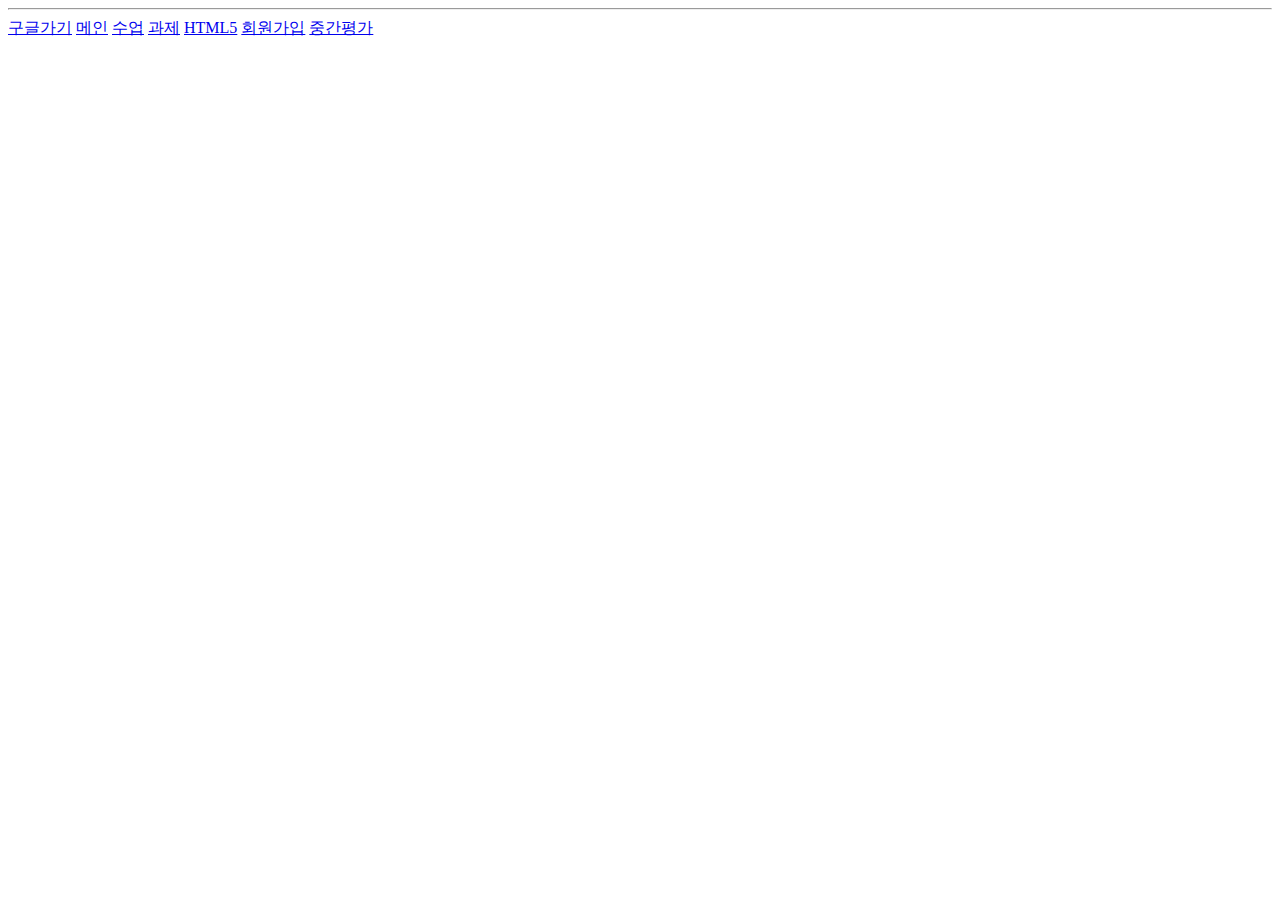
<file: index.html>
<!DOCTYPE HTML>
<html>
    <head>
        <title>콘텐츠 프로그래밍 사이트</title>
        <!-- euc-kr, utf-8 한글 인코딩 -->
        <meta charset="utf-8" /> 
    </head>
    <body>


    </body>
       
</html>





<hr/>
<a href="https://www.google.com" target="_blank">구글가기</a>
<a href="index.html" target="_self">메인</a>
<a href="training.html" target="_self">수업</a>
<a href="html_part1.html" target="_self">과제</a>
<a href="html_html5" target="_self">HTML5</a>
<a href="html_form" target="_self">회원가입</a>
<a href="1.html" target="_self">중간평가</a>
<br />
</file>
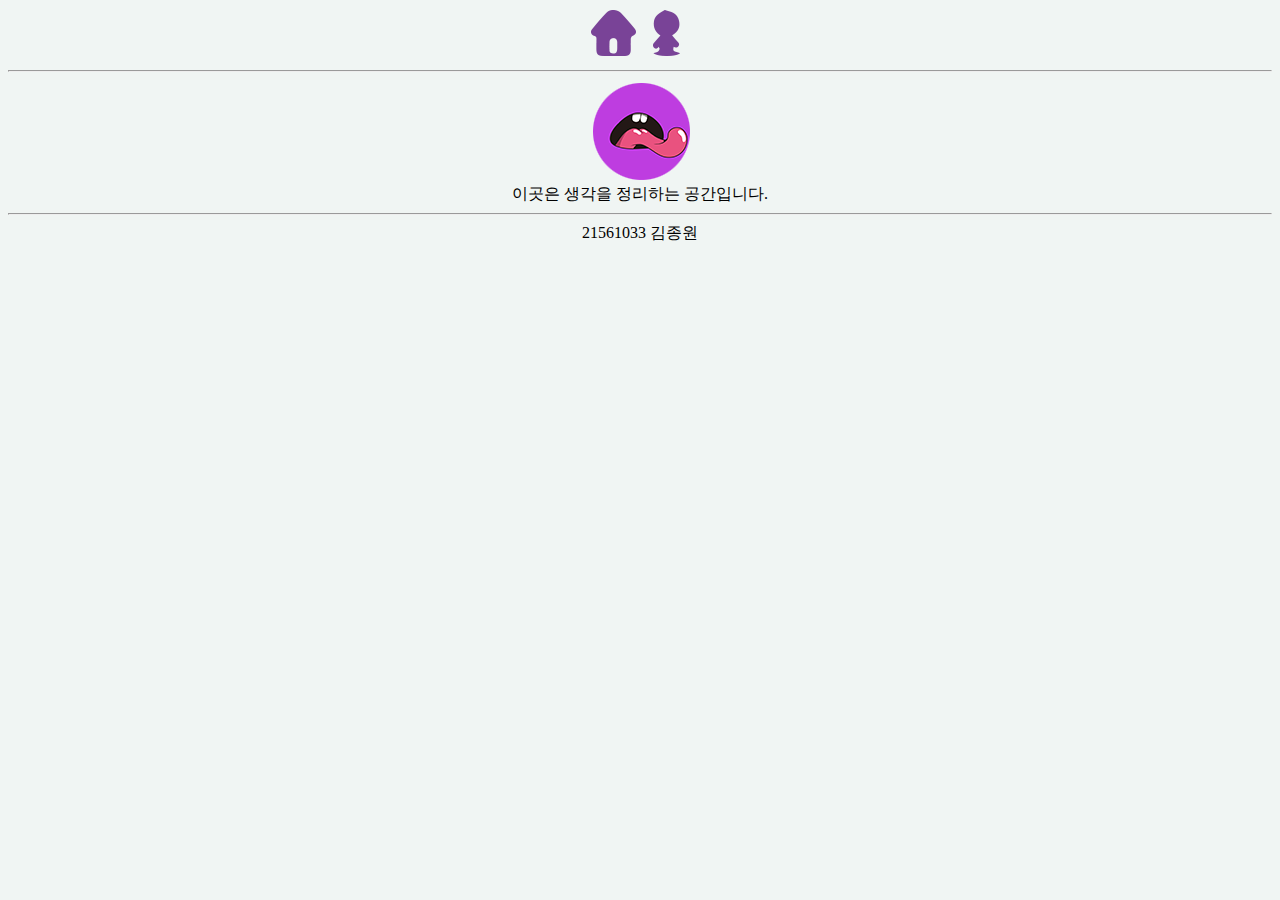
<file: 1.html>
<!DOCTYPE html>
<a href="1.html"><img src="images/home.png"/></a>
<a href="2.html"><img src="images/toy.png"/></a>
<hr/>
<html>
    <head>
        <title>
            HOME
        </title>
        <meta charset="utf-8"/>
        <style>
            /*
                width: 100px;
                margin-left: auto;
                margin-right: auto;
                */
            #virtual_target {
                width: 100px;
                margin-left: auto;
                margin-right: auto;
            }
            #virtual_target2 {
                width: 500px;
                margin-left: auto;
                margin-right: auto;
            }
            #virtual_target3 {
                width: 350px;
                margin-left: auto;
                margin-right: auto;
            }
        </style>
    </head>
    <header>
        <a href="https://www.instagram.com/tokki_0_0/"><img src="images/logo.png"/></a>
    </header>
    <body align="center" lign="center" style="background-color:#f0f5f3">
        <div>
            이곳은 생각을 정리하는 공간입니다.
        </div>
<hr/>
        <footer>21561033 김종원</footer>
    </body>
</html>
</file>
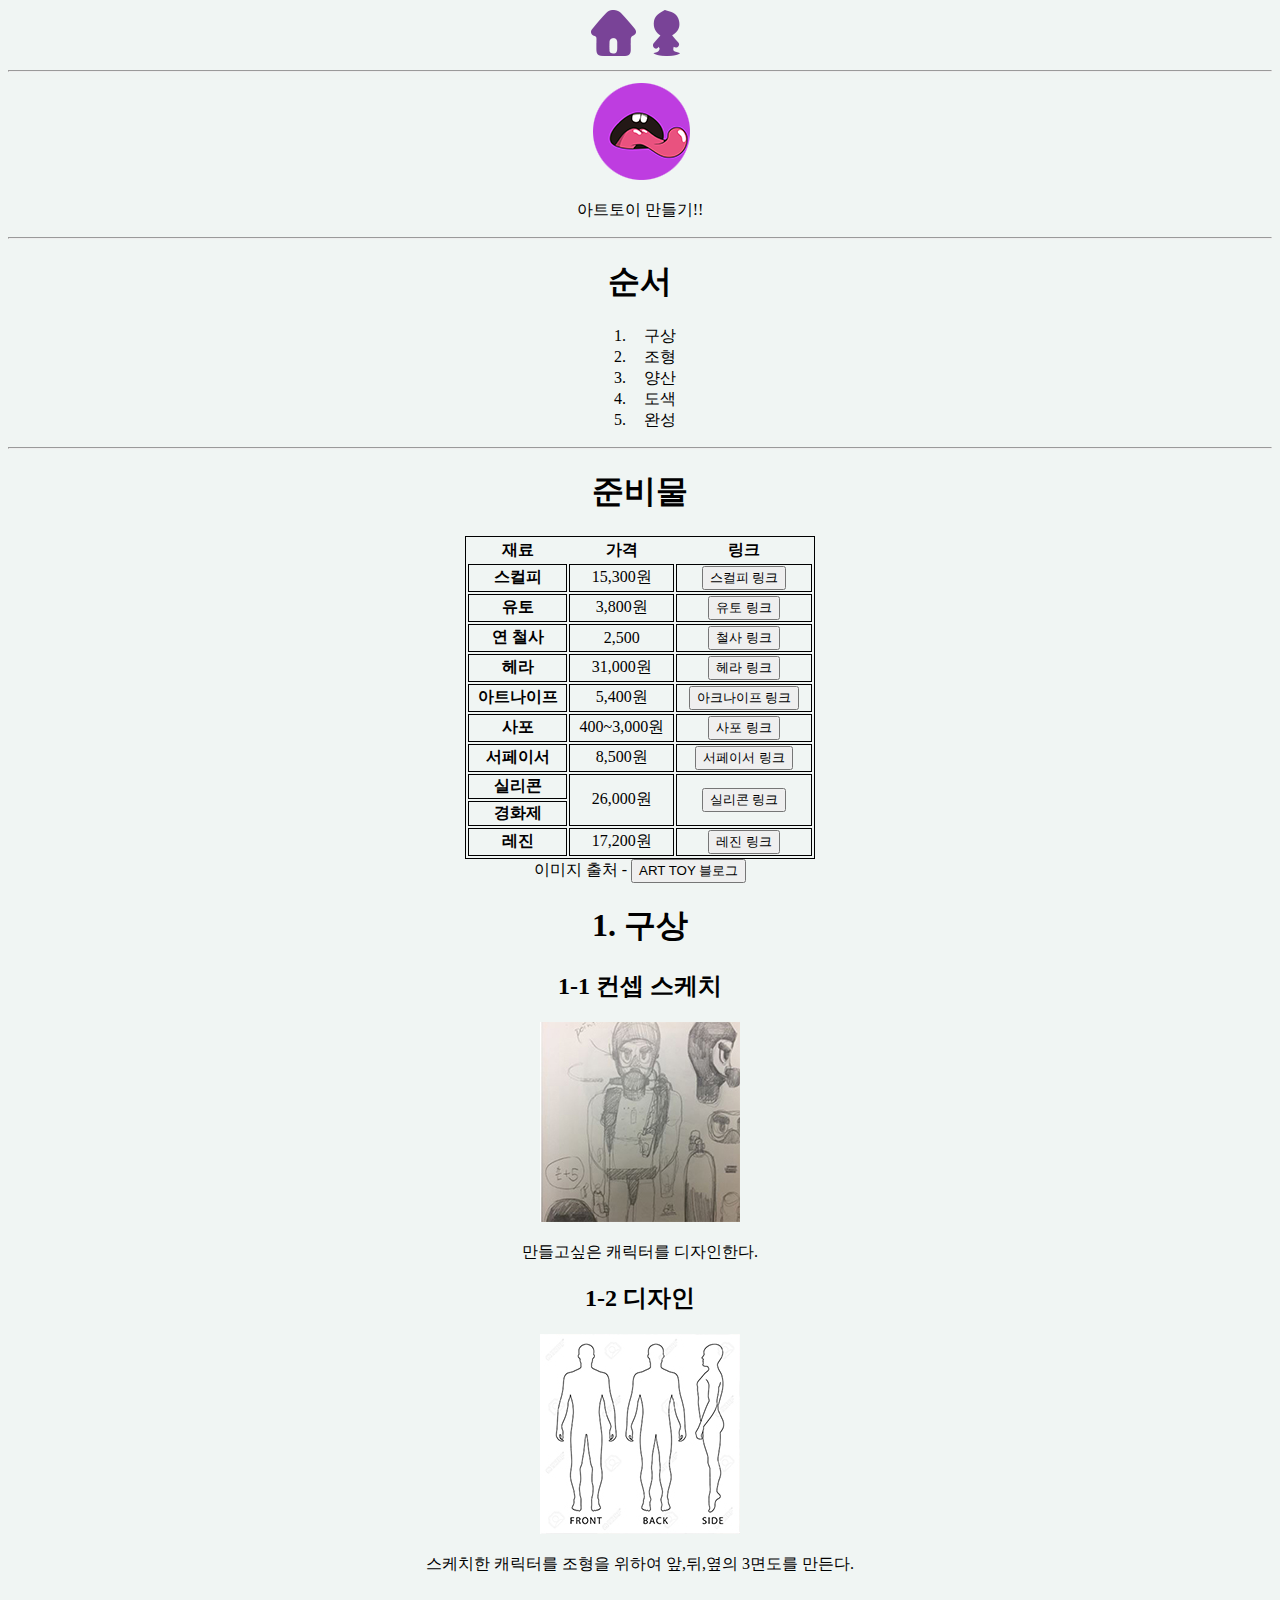
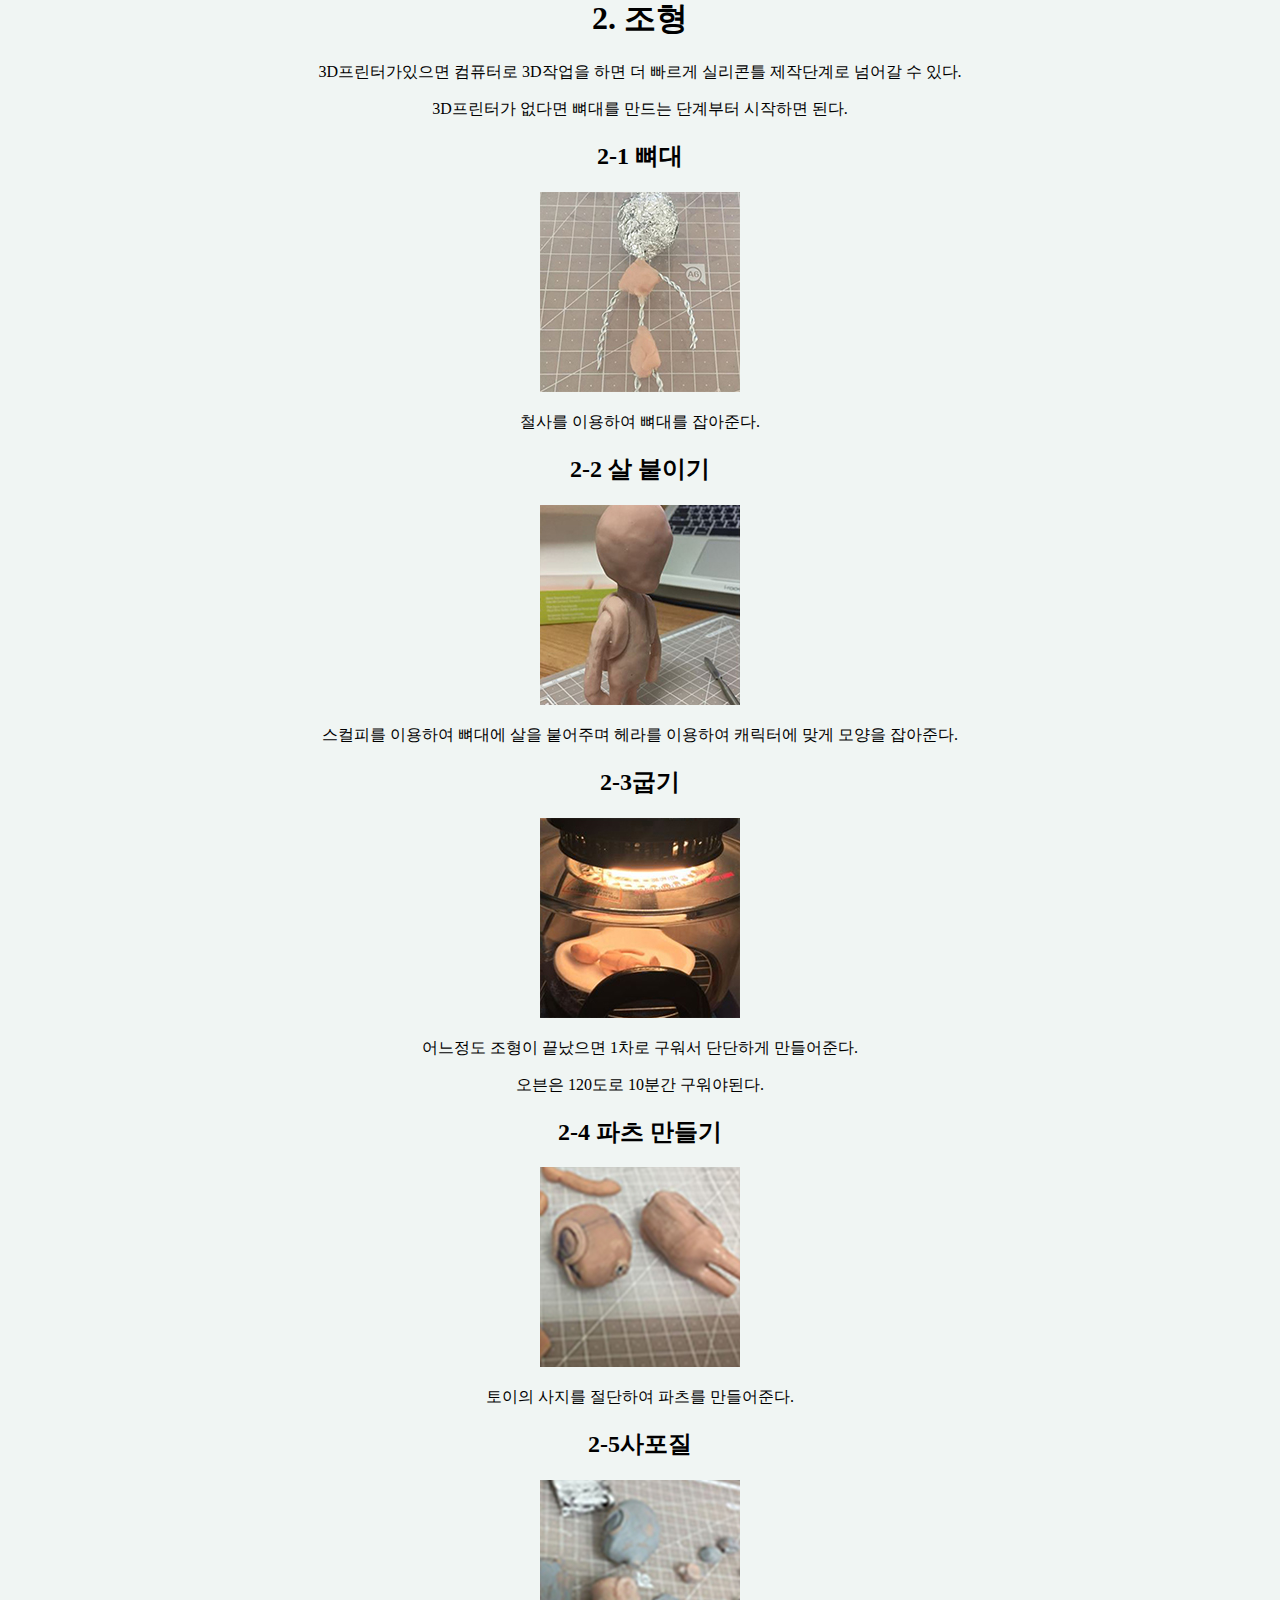
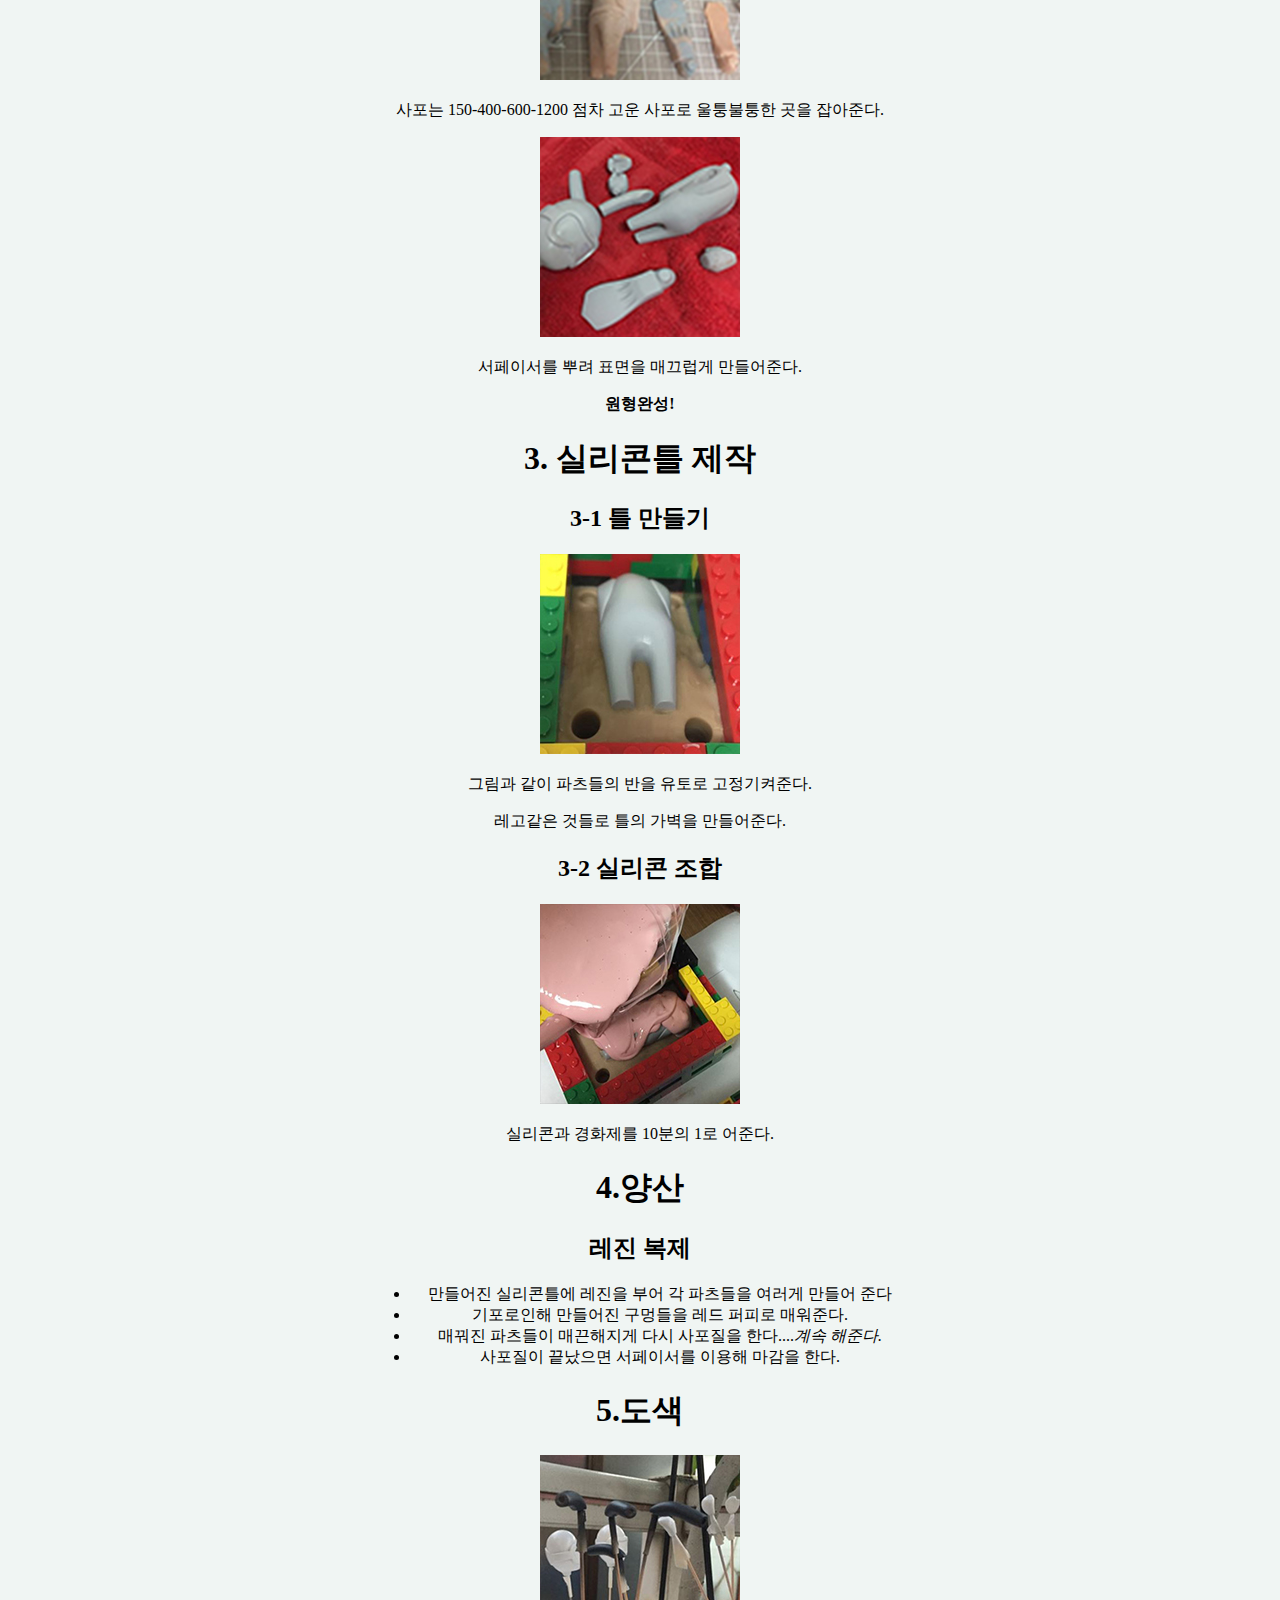
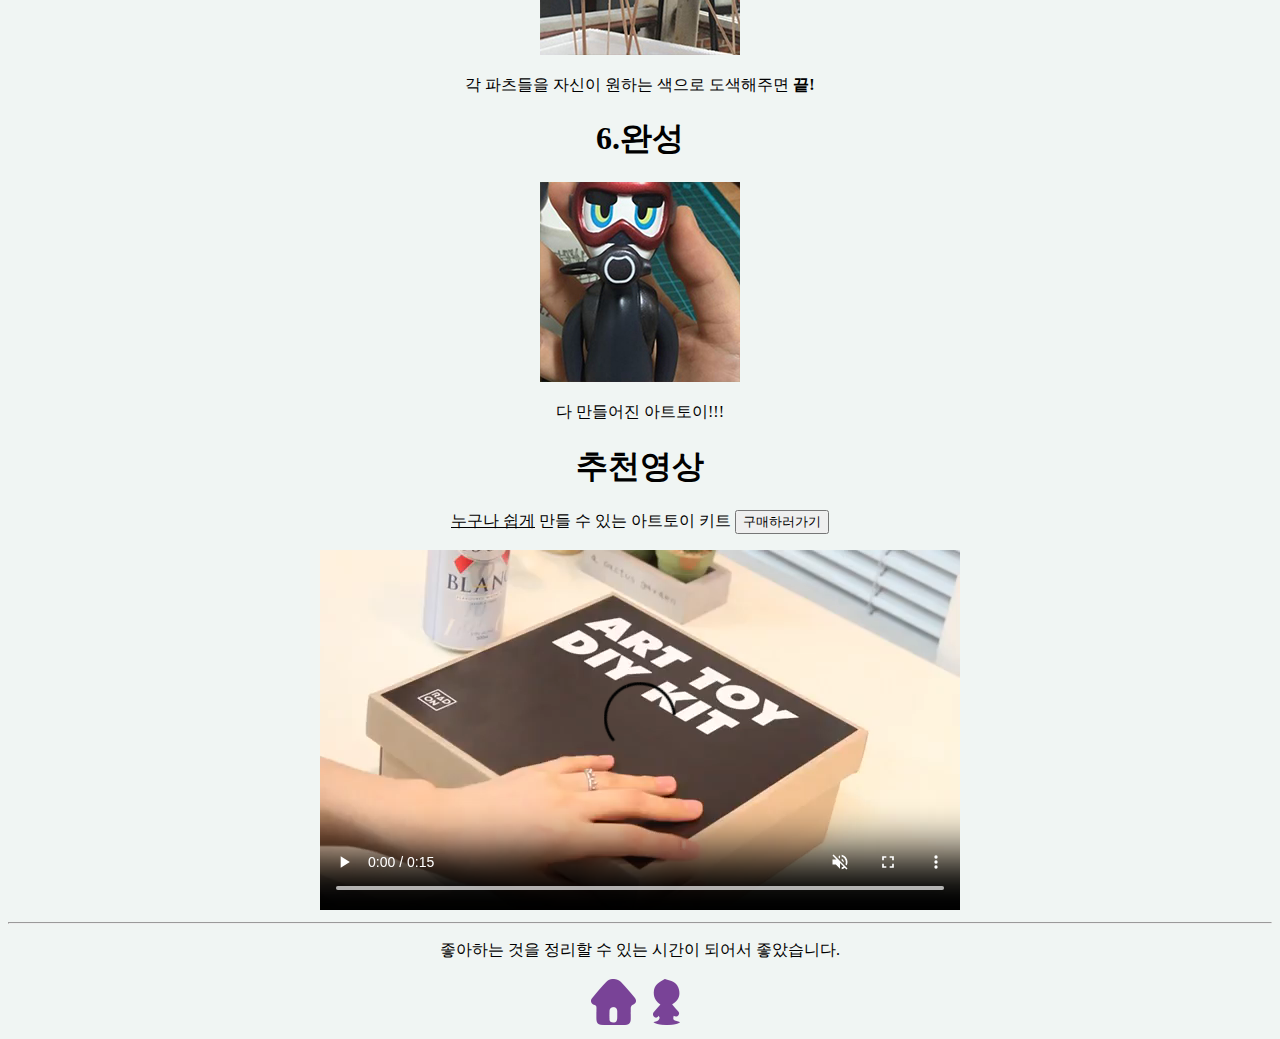
<file: 2.html>
<!DOCTYPE html>
<a href="1.html"><img src="images/home.png"/></a>
<a href="2.html"><img src="images/toy.png"/></a>
<hr/>
    <html>
        <head>
            <title>TOY만들기</title>
            <meta charset="utf-8"/>
            <style>
                /*
                width: 100px;
                margin-left: auto;
                margin-right: auto;
                */
                #virtual_target {
                    width: 60px;
                    margin-left: auto;
                    margin-right: auto;
                }
                #virtual_target2 {
                    width: 500px;
                    margin-left: auto;
                    margin-right: auto;
                }
                #virtual_target3 {
                    width: 350px;
                    margin-left: auto;
                    margin-right: auto;
                }
            </style>
        </head>
        <header>
            <a href="https://www.instagram.com/tokki_0_0/"><img src="images/logo.png"/></a>
            <p>아트토이 만들기!!</p>
        </header>
        <body align="center" lign="center" style="background-color:#f0f5f3">
            <div>
                <hr/>
                <h1>순서
                </h1>
                <ol id="virtual_target">
                    <li>
                        구상
                    </li>
                    <li>
                        조형
                    </li>
                    <li>
                        양산
                    </li>
                    <li>
                        도색
                    </li>
                    <li>
                        완성
                    </li>
                </ol>
            </div>
            <hr/>
            <h1>
                준비물
            </h1>
            <div>
                <style>
                    table {
                        border: 1px solid black;
                    }
                    td {
                        border: 1px solid black;
                    }
                </style>
                <table summary="표의요약, 재료 가격밑 주문 사이트" id="virtual_target3">
                    <tr>
                        <th scope="col">재료</th>
                        <th scope="col">가격</th>
                        <th scope="col">링크</th>
                    </tr>
                    <tr>
                        <td>
                            <strong>스컬피</strong>
                        </td>
                        <td>15,300원</td>
                        <td>
                            <a href="http://www.homi.co.kr/mall/m_mall_detail.php?ps_ctid=&ps_goid=75549"><input type="button" value="스컬피 링크"/></a>
                        </td>
                    </tr>
                    <tr>
                        <td>
                            <strong>유토</strong>
                        </td>
                        <td>3,800원</td>
                        <td>
                            <a href="http://www.homi.co.kr/mall/m_mall_detail.php?ps_ctid=&ps_goid=19642"><input type="button" value="유토 링크"/></a>
                        </td>
                    </tr>
                    <tr>
                        <td>
                            <strong>연 철사</strong>
                        </td>
                        <td>2,500</td>
                        <td>
                            <a href="http://www.homi.co.kr/mall/m_mall_detail.php?ps_ctid=&ps_goid=36088"><input type="button" value="철사 링크"/></a>
                        </td>
                    </tr>
                    <tr>
                        <td>
                            <strong>헤라</strong>
                        </td>
                        <td>31,000원</td>
                        <td>
                            <a href="http://www.homi.co.kr/mall/m_mall_detail.php?ps_ctid=&ps_goid=19512"><input type="button" value="헤라 링크"/></a>
                        </td>
                    </tr>
                    <tr>
                        <td>
                            <strong>아트나이프</strong>
                        </td>
                        <td>5,400원</td>
                        <td>
                            <a href="http://www.homi.co.kr/mall/m_mall_detail.php?ps_ctid=&ps_goid=51200"><input type="button" value="아크나이프 링크"/></a>
                        </td>
                    </tr>
                    <tr>
                        <td>
                            <strong>사포</strong>
                        </td>
                        <td>400~3,000원</td>
                        <td>
                            <a href="http://www.homi.co.kr/mall/m_search.php?ps_search=%BE%C6%C6%AE%B3%AA%C0%CC%C7%C1&ps_page=1&ps_line=&ps_list_limit=&ps_ctid=&ps_search2=%BB%E7%C6%F7&x=0&y=0"><input type="button" value="사포 링크"/></a>
                        </td>
                    </tr>
                    <tr>
                        <td>
                            <strong>서페이서</strong>
                        </td>
                        <td>8,500원</td>
                        <td>
                            <a href="http://www.homi.co.kr/mall/m_mall_detail.php?ps_ctid=&ps_goid=17773"><input type="button" value="서페이서 링크"/></a>
                        </td>
                    </tr>
                    <tr>
                        <td>
                            <strong>실리콘</strong>
                        </td>
                        <td rowspan="2">26,000원</td>
                        <td rowspan="2">
                            <a href="https://search.naver.com/p/crd/rd?m=1&px=667&py=1429&sx=667&sy=429&p=Ujs8nsp0JXVssEdrOvNssssstew-045651&q=%EB%AA%B0%EB%93%9C%EC%9A%A9+%EC%8B%A4%EB%A6%AC%EC%BD%98&ie=utf8&rev=1&ssc=tab.nx.all&f=nexearch&w=nexearch&s=pxWRqcoS7oWC36u7ceGeyQ%3D%3D&time=1570782268171&u=https%3A%2F%2Fsearch.shopping.naver.com%2Fbridge%2FsearchGate.nhn%3Fcat_id%3D50003464%26nv_mid%3D81649054113%26query%3D%25EB%25AA%25B0%25EB%2593%259C%25EC%259A%25A9%2B%25EC%258B%25A4%25EB%25A6%25AC%25EC%25BD%2598%26frm%3DNVSCPRO%26h%3Da05440538e9a1569d3b95241a18d712f19c30206%26t%3DK1LV7F8K&r=4&i=00000009_001302a9b1a1&a=shp_gui*a.outimg&cr=2"><input type="button" value="실리콘 링크"/></a>
                        </td>
                    </tr>
                    <tr>
                        <td>
                            <strong>경화제</strong>
                        </td>
                    </tr>
                    <tr>
                        <td>
                            <strong>레진</strong>
                        </td>
                        <td>17,200원</td>
                        <td>
                            <a href="https://www.google.com/aclk?sa=l&ai=DChcSEwiVv8mf4pPlAhXIaSoKHTJMCnUYABAfGgJ0bQ&sig=AOD64_0iWp_e_haA0QCtPL7BqMsnlj7tSQ&ctype=5&q=&ved=0ahUKEwjK5cWf4pPlAhXhzIsBHdQcCAwQsEMITQ&adurl="><input type="button" value="레진 링크"/></a>
                        </td>
                    </tr>
                </table>
            </div>
            이미지 출처 -
            <a href="http://blog.naver.com/PostView.nhn?blogId=mum1990&logNo=221323583016&parentCategoryNo=&categoryNo=33&viewDate=&isShowPopularPosts=true&from=search" target="_self"><input type="button" value="ART TOY 블로그"/></a>
            <strong>
                <h1>
                    1. 구상
                </h1>
            </strong>
            <h2>
                1-1 컨셉 스케치
            </h2>
            <div>
                <img src="images/1.jpg"/>
                <p>
                    만들고싶은 캐릭터를 디자인한다.
                </p>
                <h2>
                    1-2 디자인
                </h2>
                <img src="images/2.jpg"/>
                <p>스케치한 캐릭터를 조형을 위하여 앞,뒤,옆의 3면도를 만든다.
                </p>
            </div>
            <h1>
                2. 조형
            </h1>
            <div>
                <p>
                    3D프린터가있으면 컴퓨터로 3D작업을 하면 더 빠르게 실리콘틀 제작단계로 넘어갈 수 있다.
                </p>
                <p>
                    3D프린터가 없다면 뼈대를 만드는 단계부터 시작하면 된다.
                </p>
                <h2>
                    2-1 뼈대
                </h2>
                <img src="images/3.jpg"/>
                <p>
                    철사를 이용하여 뼈대를 잡아준다.
                </p>
                <h2>
                    2-2 살 붙이기
                </h2>
                <img src="images/4.jpg"/>
                <p>
                    스컬피를 이용하여 뼈대에 살을 붙어주며 헤라를 이용하여 캐릭터에 맞게 모양을 잡아준다.
                </p>
            </div>
            <h2>
                2-3굽기
            </h2>
            <div>
                <img src="images/5.jpg"/>
                <p>
                    어느정도 조형이 끝났으면 1차로 구워서 단단하게 만들어준다.
                </p>
                <p>
                    오븐은 120도로 10분간 구워야된다.
                </p>
                <h2>
                    2-4 파츠 만들기
                </h2>
                <img src="images/6.jpg"/>
                <p>
                    토이의 사지를 절단하여 파츠를 만들어준다.
                </p>
                <h2>
                    2-5사포질</h2>
                <img src="images/7.jpg"/>
                <p>
                    사포는 150-400-600-1200 점차 고운 사포로 울퉁불퉁한 곳을 잡아준다.
                </p>
                <img src="images/8.jpg"/>
                <p>
                    서페이서를 뿌려 표면을 매끄럽게 만들어준다.
                </p>
                <strong>
                    원형완성!
                </strong>
            </div>
            <h1>
                3. 실리콘틀 제작
            </h1>
            <h2>
                3-1 틀 만들기
            </h2>
            <div>
                <img src="images/11.jpg"/>
                <p>그림과 같이 파츠들의 반을 유토로 고정기켜준다.</p>
                <p>레고같은 것들로 틀의 가벽을 만들어준다.</p>
                <h2>
                    3-2 실리콘 조합
                </h2>
                <img src="images/9.jpg"/>
                <p>실리콘과 경화제를 10분의 1로 어준다.</p>
            </div>
            <h1>
                4.양산
            </h1>
            <h2>
                레진 복제
            </h2>
            <div>
                <ul id="virtual_target2">
                    <li>만들어진 실리콘틀에 레진을 부어 각 파츠들을 여러게 만들어 준다</li>
                    <li>기포로인해 만들어진 구멍들을 레드 퍼피로 매워준다.</li>
                    <li>매꿔진 파츠들이 매끈해지게 다시 사포질을 한다....<em>계속 해준다.</em>
                    </li>
                    <li>사포질이 끝났으면 서페이서를 이용해 마감을 한다.</li>
                </ul>
            </div>
            <h1>
                5.도색
            </h1>
            <div>
                <img src="images/10.jpg"/>
                <p>각 파츠들을 자신이 원하는 색으로 도색해주면
                    <strong>끝!</strong>
                </p>
            </div>
            <div>
                <h1>
                    6.완성
                </h1>
                <img src="images/12.jpg"/>
                <p>다 만들어진 아트토이!!!</p>
            </div>
            <h1>추천영상</h1>
            <div>
                <p>
                    <u>누구나 쉽게</u>
                    만들 수 있는 아트토이 키트
                    <a href="http://bit.ly/2RsSsWM"><input type="button" value="구매하러가기"/>
                    </a>
                </p>
                <video controls autoplay muted>
                    <source src="media/아트토이.mp4" type="video/mp4"/>
                </video>
            </div>
<hr/>
<footer>
    <p>좋아하는 것을 정리할 수 있는 시간이 되어서 좋았습니다.</p>
</footer>
</body>
</html>
<a href="1.html"><img src="images/home.png"/></a>
<a href="2.html"><img src="images/toy.png"/></a>
</file>
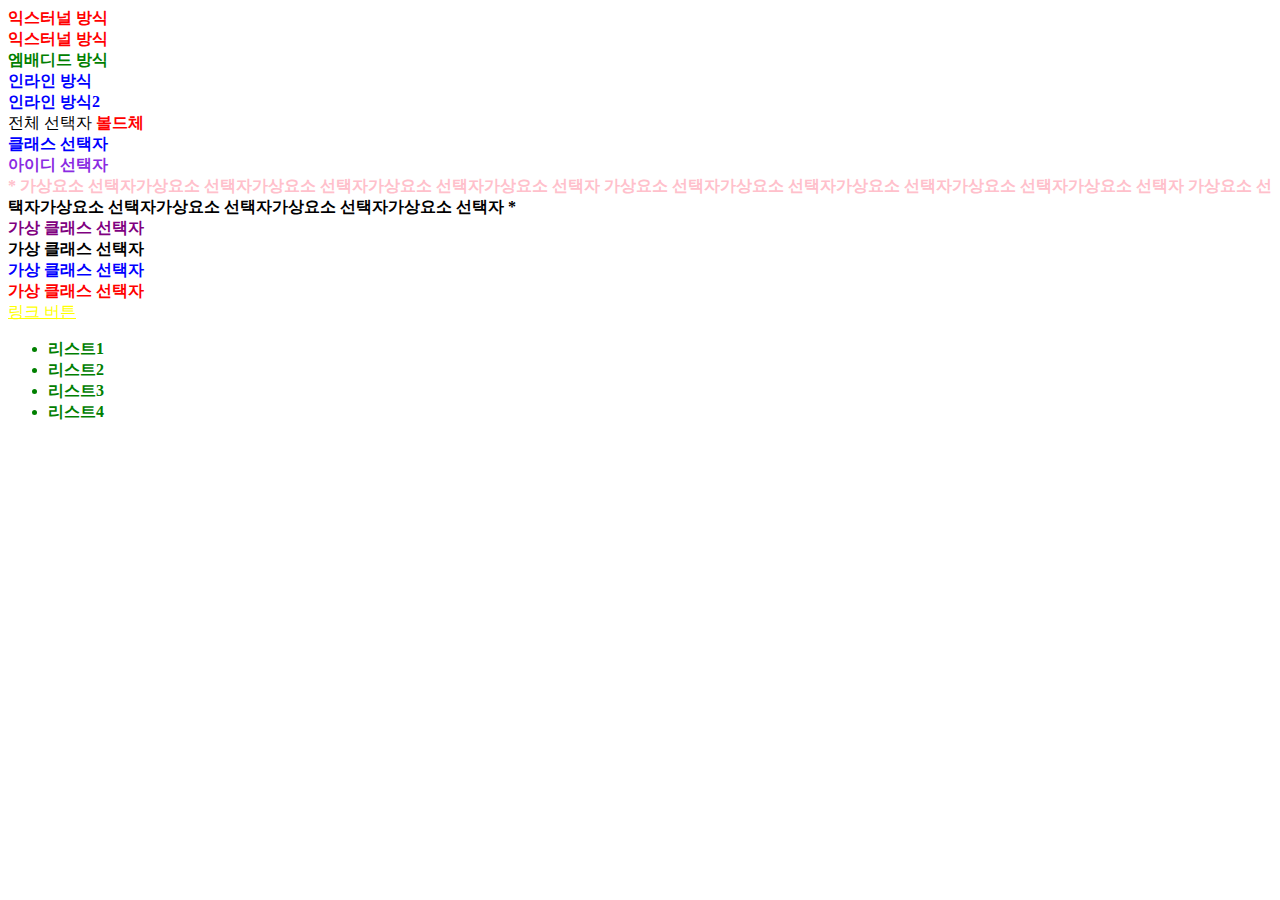
<file: css.html>
<!DOCTYPE html>
<html>
    <head>
        <title>CSS</title>
        <meta charset="utf-8" />
        <!-- external 외부에서 불러오기-->
        <link rel="stylesheet" type="text/css" href="default.css"/>
        <style>
            #embeded_target{
                color: green;
            }
        </style>
    </head>
    <body>
        <div id="external_target"> 익스터널 방식</div>


        <div id="external_target"> 익스터널 방식 </div>
        <div id="embeded_target"> 엠배디드 방식 </div>
        <div style="color:blue;"> 인라인 방식 </div> <!--수정이 어렵다. 파일에 이색을 쓰는 파일이 이것하나일때는 쉽게 --> 
        <div style="color:blue;"> 인라인 방식2 </div>

        <style>
            /* 전체 선택자 */
            *{
                
            
            }
            /* 요소(element) 선택자 */
            b{ color: red; }
            /* 클래스(class) 선택자, 마침표(.) */
            .c_name{ color: blue;}
            /*아이디(id) 선택자, 샵기호(#)*/
            #i_name { color: blueviolet;}
        </style>
        전체 선택자
        <b>볼드체</b>
        <div class="c_name"> 클래스 선택자 </div>
        <div id="i_name"> 아이디 선택자 </div>
        
         


        <style>
            /* 가상 요소 선택자 */
            #virtual_target:before{
                content: "*";
            }
            #virtual_target:after{
                content: "*";
            }
            #virtual_target:first-letter{
                font-size: 150px;
            }
            #virtual_target:first-line{
                color: pink;
            }
        </style>

        <div id="virtual_target"> 
            가상요소 선택자가상요소 선택자가상요소 선택자가상요소 선택자가상요소 선택자
            가상요소 선택자가상요소 선택자가상요소 선택자가상요소 선택자가상요소 선택자
            가상요소 선택자가상요소 선택자가상요소 선택자가상요소 선택자가상요소 선택자
        </div>

        <style>
            .virtual_class:first-child{ color: purple;}
            .virtual_class:last-child{ color: red;}
            .virtual_class:nth-child(3){ color: blue;}
            /* 1st, 2st, 3st.... n번째 (th) */
            /* :link, :visited, :hover, :active, :focus */
            a:link{color: yellow;} /*기본 모습*/
            a:visited{color: violet;}/* 방문 후*/
            a:hover{color: green;}/*마우스 올림*/
            a:active{color: pink;}/* 활성화 */
            a:focus{color: red;}/* 집중 */
        </style>
        <div> <!-- 부모 parent -->
        <div class="virtual_class"> <!-- 자식 child -->
            가상 클래스 선택자 
        </div>
        <div class="virtual_class"> 가상 클래스 선택자 </div>
        <div class="virtual_class"> 가상 클래스 선택자 </div>
        <div class="virtual_class"> 가상 클래스 선택자 </div>
        </div>
        <a href="#">링크 버튼</a>


        <style>
        /* 하위 선택자 띄어쓰기() */
        div li{color: green;; }
        /* 자식선택자 부등호(>)*/
        div>li{text=decoraton: uonreline}
        Div, ul, font { font-weight:bold;}

        </style>
        <div>
        <ul>
            <li>리스트1</li>
            <li>리스트2</li>
            <li>리스트3</li>
            <li>리스트4</li>
        </ul>
         </div>

    </body>
</html>
</file>
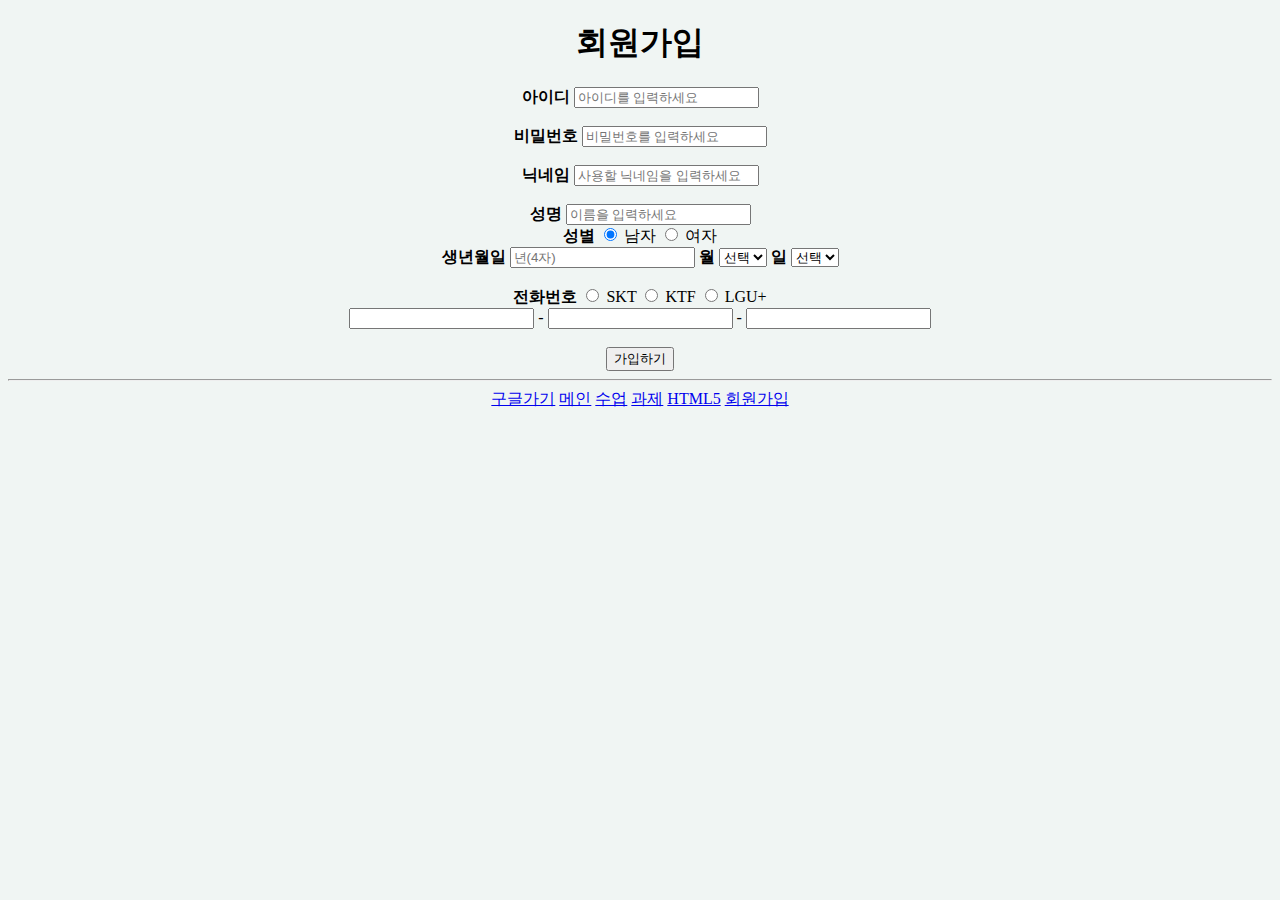
<file: form.html>
<!DOCTYPE html>
<html>
    <style>
    </style>
    <head>
            <title>000회원가입</title>
    </head>
    <body align ="center" style="background-color:#f0f5f3">
            <div id="line"></div>
            <h1> 회원가입</h1>
        <form>
      
            <strong><label for="id">아이디 </label></strong>
            <input name="id" placeholder="아이디를 입력하세요"/>
           </br>
           </br>
            <strong><label for="id">비밀번호</label></strong>
            <input name="id" placeholder="비밀번호를 입력하세요"/>  
            </br>
            </br>
            <strong><label for="id">닉네임</label></strong>
            <input name="id" placeholder="사용할 닉네임을 입력하세요"/>
            </br>
            </br>
            <strong><label for="id">성명</label></strong>
            <input name="id"placeholder="이름을 입력하세요"/>
            </br>
            <strong><td> 성별 </td></strong>
            <td> 
            <input type = "radio" name = "gender"/ checked> 남자
            <input type = "radio" name = "gender"/> 여자
            </td>
            </br>
            <strong><label for="id">생년월일</label></strong>
            <input name="id" placeholder="년(4자)"/> 
            <strong>월  </strong>
            <select>
                    <option>선택</option>
                    <option>1</option>
                    <option>2</option>
                    <option>3</option>
                    <option>4</option>
                    <option>5</option>
                    <option>6</option>
                    <option>7</option>
                    <option>8</option>
                    <option>9</option>
                    <option>10</option>
                    <option>11</option>
                    <option>12</option>
            </select>   
            <strong>일  </strong>
             <select>
                    <option>선택</option>
                    <option>1</option>
                    <option>2</option>
                    <option>3</option>
                    <option>4</option>
                    <option>5</option>
                    <option>6</option>
                    <option>7</option>
                    <option>8</option>
                    <option>9</option>
                    <option>10</option>
                    <option>11</option>
                    <option>12</option>
                    <option>13</option>
                    <option>14</option>
                    <option>15</option>
                    <option>16</option>
                    <option>17</option>
                    <option>18</option>
                    <option>19</option>
                    <option>20</option>
                    <option>21</option>
                    <option>22</option>
                    <option>23</option>
                    <option>24</option>
                    <option>25</option>
                    <option>26</option>
                    <option>27</option>
                    <option>28</option>
                    <option>29</option>
                    <option>30</option>
                    <option>31</option>
            </select>
        </br>
        </br>
            <strong>전화번호</strong>
        <td> 
            <input type = "radio" name = "phone"/> SKT 
             <input type = "radio" name = "phone"/> KTF 
            <input type = "radio" name = "phone"/> LGU+
        </br>
                
            <input type="chexkbox" /> -
            <input type="chexkbox" /> -
            <input type="chexkbox" / >
        </br>
        </br>

            <input type="button" value="가입하기" onclick="alert('가입을 환영합니다.')" />
        </form>

    </body>
<hr/>
</html>
<a href="https://www.google.com" target="_blank">구글가기</a>
<a href="수업index.html" target="_self">메인</a>
<a href="training.html" target="_self">수업</a>
<a href="html_part1.html" target="_self">과제</a>
<a href="html_html5" target="_self">HTML5</a>
<a href="html_form" target="_self">회원가입</a>
</file>
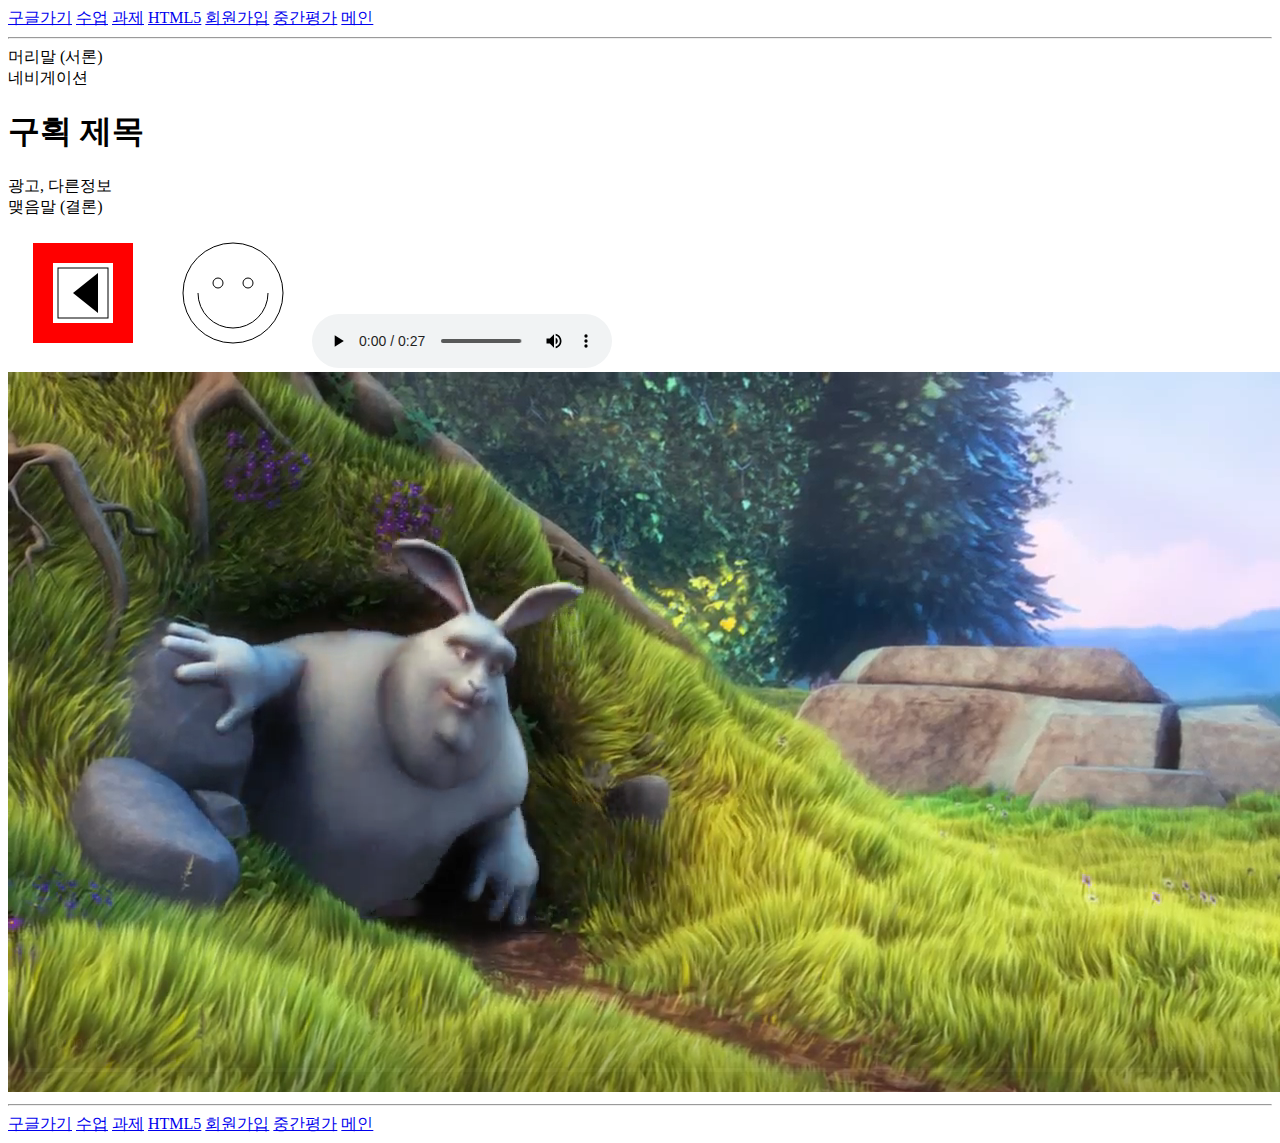
<file: html5.html>
<!DOCTYPE html>

<a href="https://www.google.com" target="_blank">구글가기</a>
<a href="training.html" target="_self">수업</a>
<a href="html_part1.html" target="_self">과제</a>
<a href="html_html5" target="_self">HTML5</a>
<a href="html_form" target="_self">회원가입</a>
<a href="1.html" target="_self">중간평가</a>
<a href="수업index.html" target="_self">메인</a>
<html>
    <head>
        <title> HTML5 </title>
        <meta charset="utf-8">
    </head>
    <hr/>
    <body>
    <header>머리말 (서론)</header>
    <div>
        <nav>네비게이션</nav>
        <section>
            <h1>구획 제목</h1>
            <div></div>
            <article></article> 
        </section>
        <aside>광고, 다른정보</aside>

    </div>

    <footer>맺음말 (결론)</footer>
    
    <style>
        #myCanveas{
            width: 300px;
            height: 300px;
        }
 
    </style>
    
    <canvas id="myCanvas"></canvas>
    
    <script>
    var canvas = document.getElementById("myCanvas"); //myCanvas라는 이름의 canvas element를 받아옵니다.
    var ctx = canvas.getContext("2d"); //2D canvas를 생성합니다.
    ctx.fillStyle = "#FF0000"; //색을 지정합니다.
    
    ctx.fillRect(25, 25, 100, 100); //채움 사각형
    ctx.clearRect(45, 45, 60, 60); //사각형태로 지우기
    ctx.strokeRect(50, 50, 50, 50); //윤곽 사각형
    
    ctx.fillStyle = "#000000";
    ctx.beginPath(); //선그리기 시작
    ctx.moveTo(65, 75); //펜 들어 움직이기
    ctx.lineTo(90, 95); //선 그으며 움직이기
    ctx.lineTo(90, 55);
    ctx.fill(); //내부 채우기
    
    ctx.beginPath();
    ctx.arc(225, 75, 50, 0, Math.PI * 2, true); // Outer circle 
    ctx.moveTo(260, 75);
    ctx.arc(225, 75, 35, 0, Math.PI, false);  // Mouth (clockwise)
    ctx.moveTo(215, 65);
    ctx.arc(210, 65, 5, 0, Math.PI * 2, true);  // Left eye
    ctx.moveTo(245, 65);
    ctx.arc(240, 65, 5, 0, Math.PI * 2, true);  // Right eye
    ctx.stroke();
    </script>

    <audio controls>
        <source src="media/crowd-cheering.mp3" type="audio/mpeg"/>
    </audio>

    <video controls autoplay muted>
            <source src="media/big_buck_bunny_720p_1mb.mp4" type="video/mp4"/>
    </video>
    </body>
    <hr/>
</html>
<a href="https://www.google.com" target="_blank">구글가기</a>
<a href="training.html" target="_self">수업</a>
<a href="html_part1.html" target="_self">과제</a>
<a href="html_html5" target="_self">HTML5</a>
<a href="html_form" target="_self">회원가입</a>
<a href="1.html" target="_self">중간평가</a>
<a href="수업index.html" target="_self">메인</a>
</file>
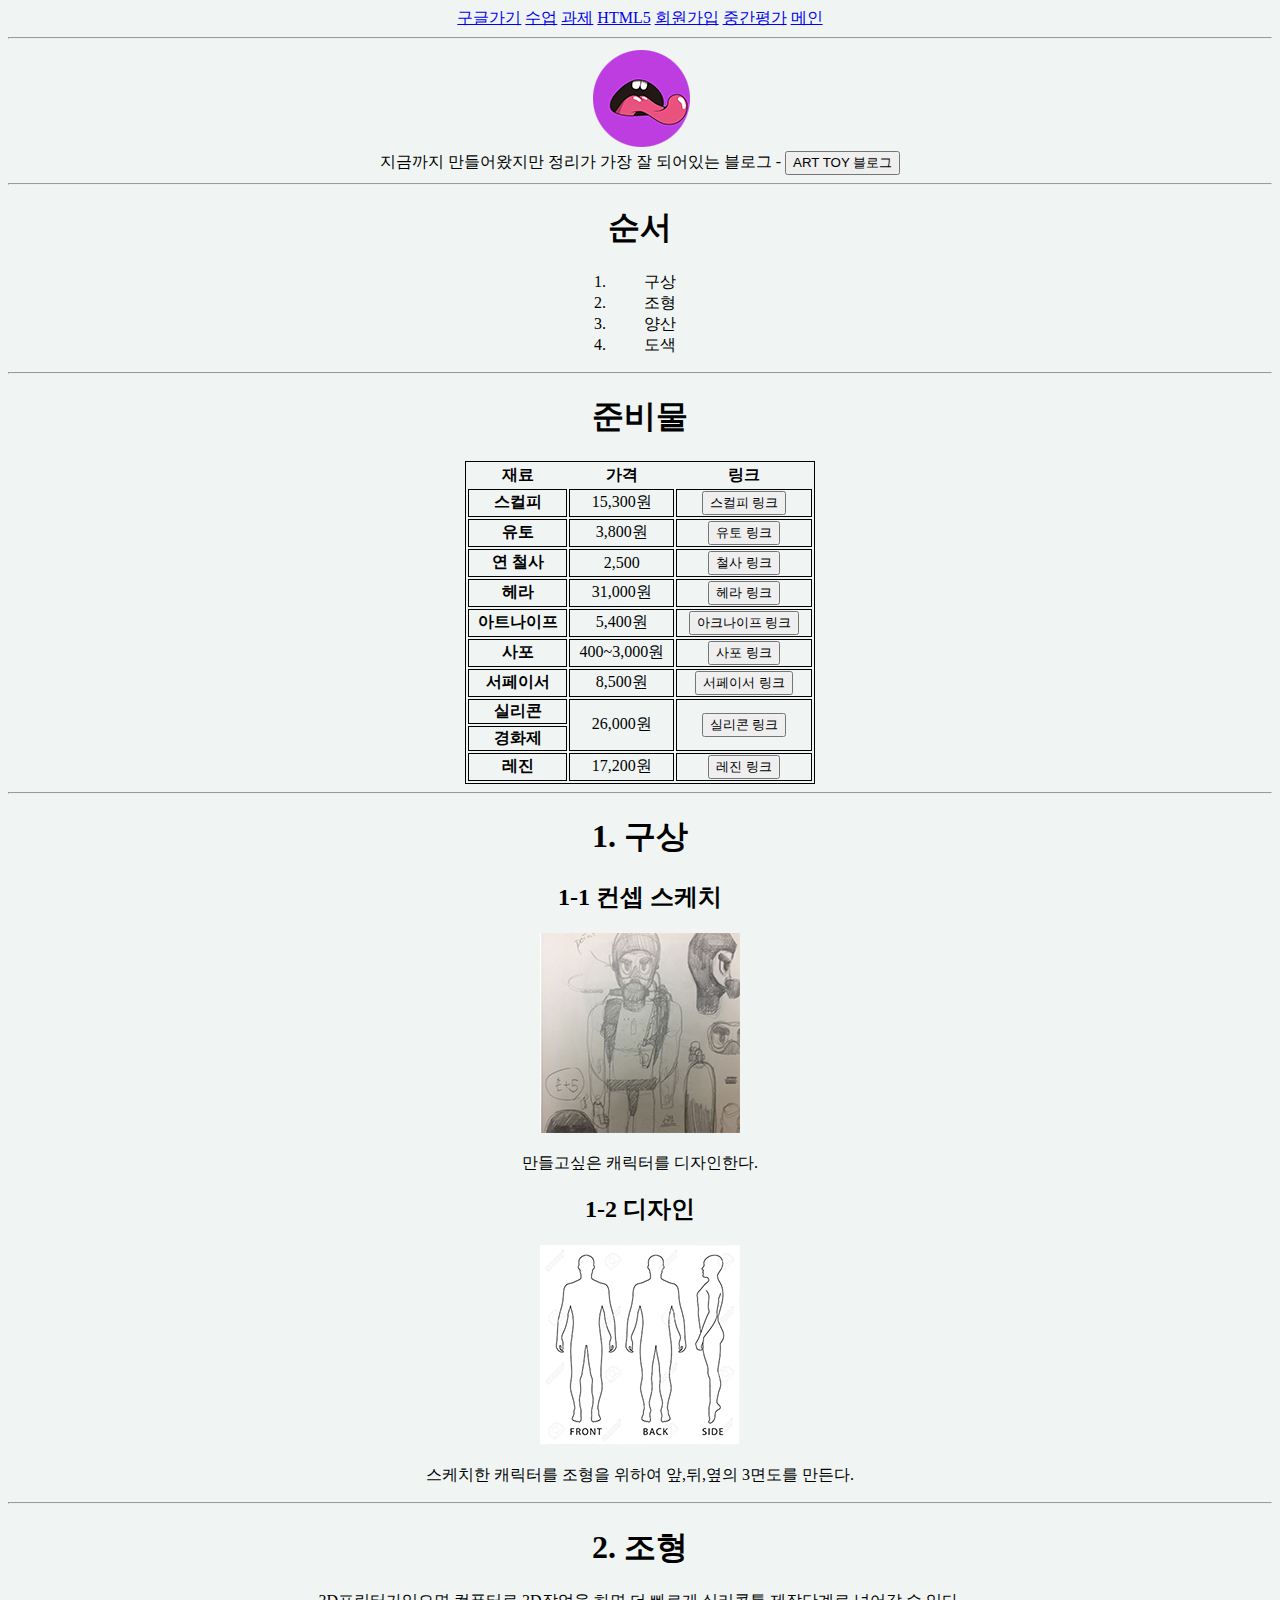
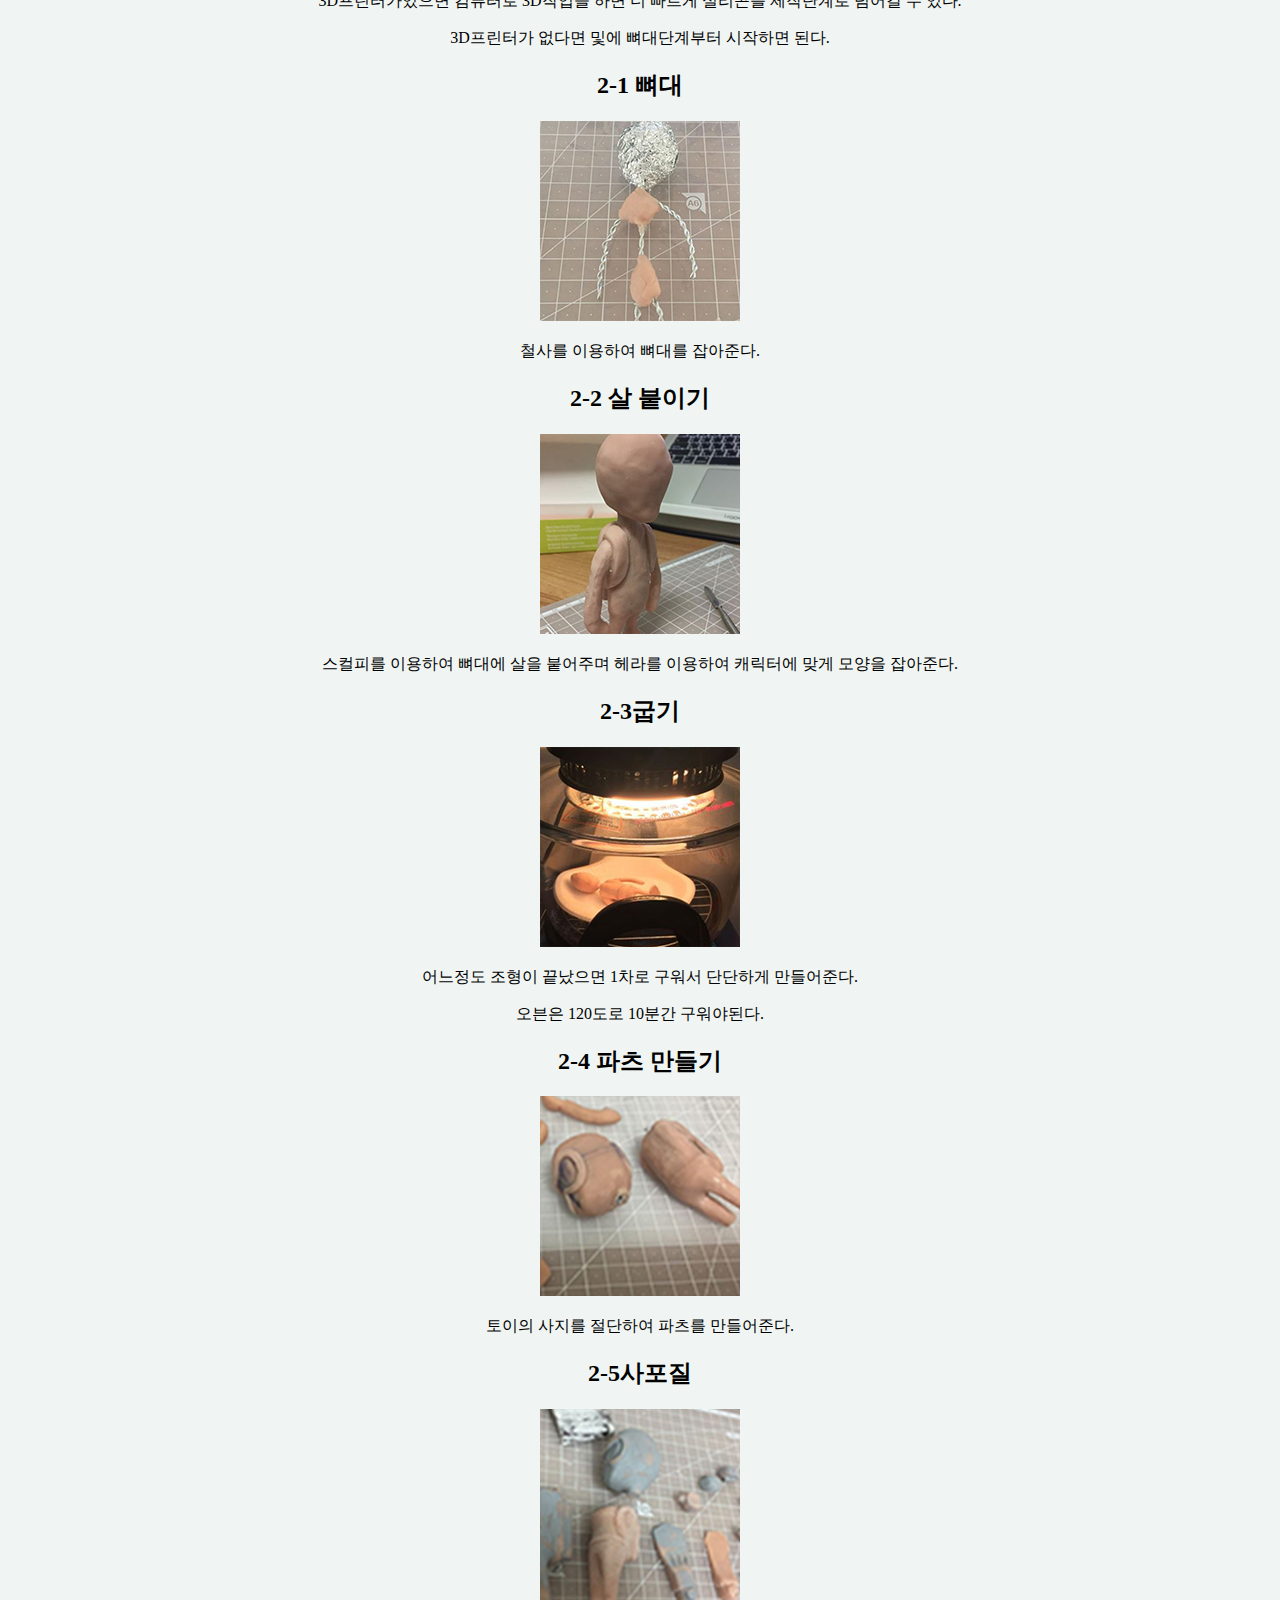
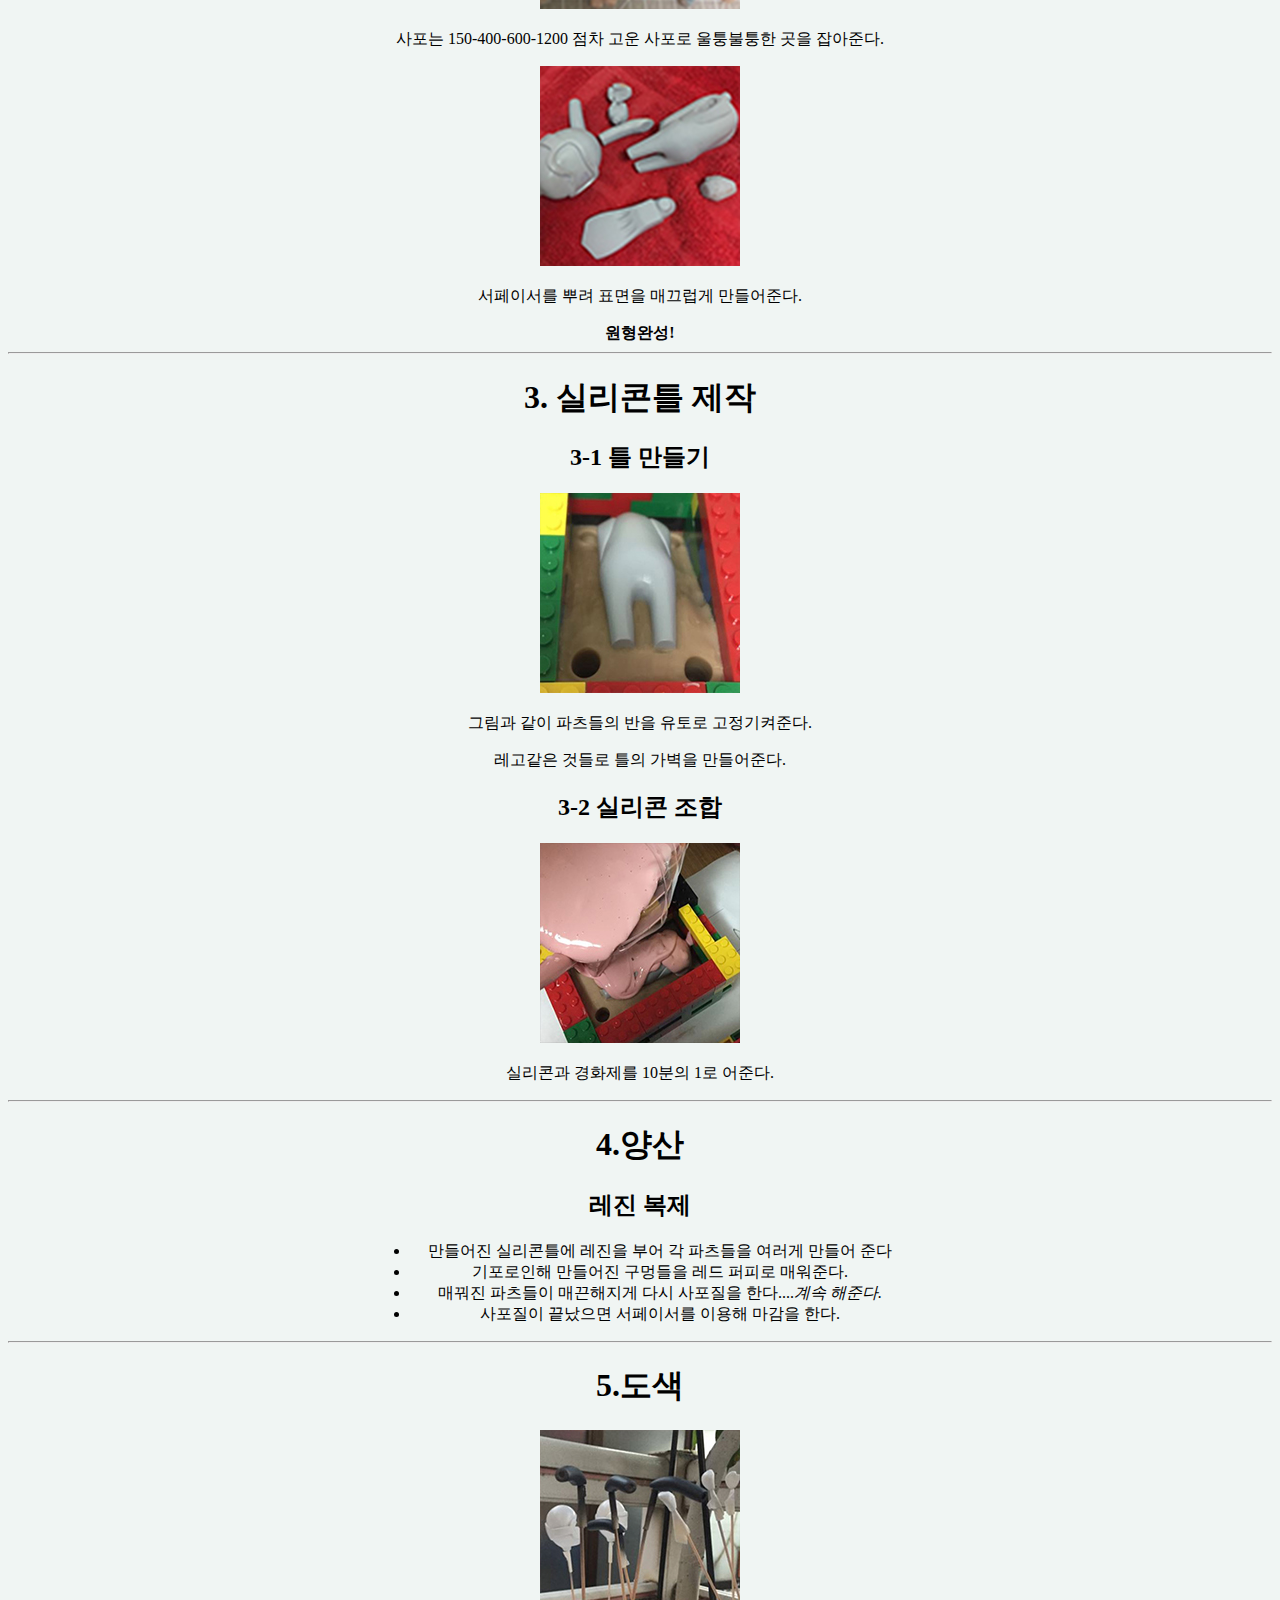
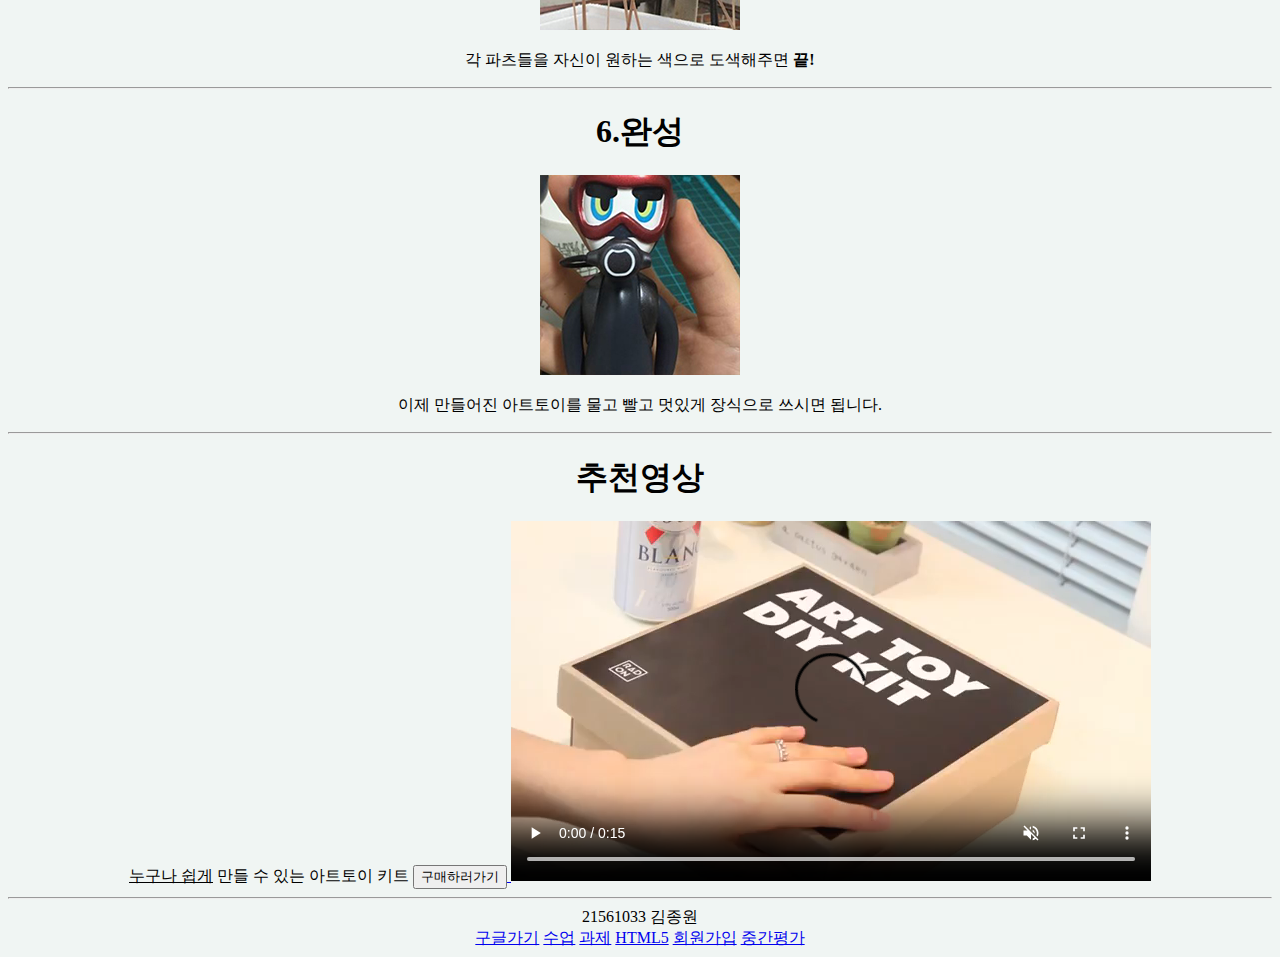
<file: html_part1.html>
<!DOCTYPE html>
        <a href="https://www.google.com" target="_blank">구글가기</a>
        <a href="training.html" target="_self">수업</a>
        <a href="html_part1.html" target="_self">과제</a>
        <a href="html_html5" target="_self">HTML5</a>
        <a href="html_form" target="_self">회원가입</a>
        <a href="1.html" target="_self">중간평가</a>
        <a href="수업index.html" target="_self">메인</a>
        <hr/>
        <html>
        <head>
                <title> TOY만들기 </title>
                <meta charset="utf-8" />
                <style>
                        /*
                        width: 100px;
                        margin-left: auto;
                        margin-right: auto;
                        */
                        #virtual_target { width: 100px;
                        margin-left: auto;
                        margin-right: auto;}
                        #virtual_target2 { width: 500px;
                        margin-left: auto;
                        margin-right: auto;}
                        #virtual_target3 { width: 350px;
                        margin-left: auto;
                        margin-right: auto;}
                </style>
        </head>
                <header>
			<a href="index.html"><img src="images/logo.png"/></a>
                </header>
                
        <body align ="center" lign ="center" style="background-color:#f0f5f3" >
                <div>
                지금까지 만들어왔지만 정리가 가장 잘 되어있는 블로그 - <a href="http://blog.naver.com/PostView.nhn?blogId=mum1990&logNo=221323583016&parentCategoryNo=&categoryNo=33&viewDate=&isShowPopularPosts=true&from=search" target="_self"><input type="button" value="ART TOY 블로그" /></a>
                <hr/>
                <h1 >순서 </h1>
                <ol id="virtual_target">
                <li> 구상 </li>
                <li> 조형 </li>
                <li> 양산 </li>
                <li> 도색 </li>
                </ol>
                </div>
        <hr/>
                
                <h1> 준비물 </h1>
                <div>

                        <style>
                                table{
                                    border: 1px solid black;
                                }
                                td{
                                    border: 1px solid black;
                                }
                            </style>
                        <table summary="표의요약, 재료 가격밑 주문 사이트"
                        id="virtual_target3">
                        <tr>
                                <th scope="col">재료</th>
                                <th scope="col">가격</th>
                                <th scope="col">링크</th>
                        </tr>
                                
                        <tr>
                                <td><strong>스컬피</strong></td>
                                <td>15,300원</td>
                                <td><a href="http://www.homi.co.kr/mall/m_mall_detail.php?ps_ctid=&ps_goid=75549"><input type="button" value="스컬피 링크" /></a></td>

                        </tr>
                        <tr>
                                <td><strong>유토</strong></td>
                                <td>3,800원</td>
                                <td><a href="http://www.homi.co.kr/mall/m_mall_detail.php?ps_ctid=&ps_goid=19642"><input type="button" value="유토 링크" /></a></td>

                        </tr>
                        <tr>
                                <td><strong>연 철사</strong></td>
                                <td>2,500</td>
                                <td><a href="http://www.homi.co.kr/mall/m_mall_detail.php?ps_ctid=&ps_goid=36088"><input type="button" value="철사 링크" /></a></td>


                        </tr>

                        <tr>
                                <td><strong>헤라</strong></td>
                                <td>31,000원</td>
                                <td><a href="http://www.homi.co.kr/mall/m_mall_detail.php?ps_ctid=&ps_goid=19512"><input type="button" value="헤라 링크" /></a></td>

                        </tr>
                        <tr>
                                <td><strong>아트나이프</strong></td>
                                <td>5,400원</td>
                                <td><a href="http://www.homi.co.kr/mall/m_mall_detail.php?ps_ctid=&ps_goid=51200"><input type="button" value="아크나이프 링크" /></a></td>

                        </tr>
                        <tr>
                                <td><strong>사포</strong></td>
                                <td>400~3,000원</td>
                                <td><a href="http://www.homi.co.kr/mall/m_search.php?ps_search=%BE%C6%C6%AE%B3%AA%C0%CC%C7%C1&ps_page=1&ps_line=&ps_list_limit=&ps_ctid=&ps_search2=%BB%E7%C6%F7&x=0&y=0"><input type="button" value="사포 링크" /></a></td>

                        </tr>
                        <tr>
                                <td><strong>서페이서</strong></td>
                                <td>8,500원</td>
                                <td><a href="http://www.homi.co.kr/mall/m_mall_detail.php?ps_ctid=&ps_goid=17773"><input type="button" value="서페이서 링크" /></a></td>

                        </tr>
                        <tr>
                                <td><strong>실리콘</strong></td>
                                <td rowspan="2">26,000원</td>
                                <td rowspan="2"><a href="https://search.naver.com/p/crd/rd?m=1&px=667&py=1429&sx=667&sy=429&p=Ujs8nsp0JXVssEdrOvNssssstew-045651&q=%EB%AA%B0%EB%93%9C%EC%9A%A9+%EC%8B%A4%EB%A6%AC%EC%BD%98&ie=utf8&rev=1&ssc=tab.nx.all&f=nexearch&w=nexearch&s=pxWRqcoS7oWC36u7ceGeyQ%3D%3D&time=1570782268171&u=https%3A%2F%2Fsearch.shopping.naver.com%2Fbridge%2FsearchGate.nhn%3Fcat_id%3D50003464%26nv_mid%3D81649054113%26query%3D%25EB%25AA%25B0%25EB%2593%259C%25EC%259A%25A9%2B%25EC%258B%25A4%25EB%25A6%25AC%25EC%25BD%2598%26frm%3DNVSCPRO%26h%3Da05440538e9a1569d3b95241a18d712f19c30206%26t%3DK1LV7F8K&r=4&i=00000009_001302a9b1a1&a=shp_gui*a.outimg&cr=2"><input type="button" value="실리콘 링크" /></a></td>


            
                                </tr>
                        <tr>
                                 <td><strong>경화제</strong></td>


                    
                        </tr>
                        <tr>
                                <td><strong>레진</strong></td>
                                <td>17,200원</td>
                                <td><a href="https://www.google.com/aclk?sa=l&ai=DChcSEwiVv8mf4pPlAhXIaSoKHTJMCnUYABAfGgJ0bQ&sig=AOD64_0iWp_e_haA0QCtPL7BqMsnlj7tSQ&ctype=5&q=&ved=0ahUKEwjK5cWf4pPlAhXhzIsBHdQcCAwQsEMITQ&adurl="><input type="button" value="레진 링크" /></a></td>

                        </tr>

                            </table>
        </div>
                <hr/>
                <strong><h1> 1. 구상 </h1></strong>
                
                <h2> 1-1 컨셉 스케치 </h2>
        <div>
                        <img src="images/1.jpg"/>
                        <p> 만들고싶은 캐릭터를 디자인한다. </p>
                
                        <h2> 1-2 디자인 </h2>
                        <img src="images/2.jpg"/>
                        <p >스케치한 캐릭터를 조형을 위하여 앞,뒤,옆의 3면도를 만든다. </p>
        </div>
                        <hr/>

                <h1> 2. 조형 </h1>
        <div>
                <p> 3D프린터가있으면 컴퓨터로 3D작업을 하면 더 빠르게 실리콘틀 제작단계로 넘어갈 수 있다. </p>
                <p> 3D프린터가 없다면 및에 뼈대단계부터 시작하면 된다. </p>
                
                <h2> 2-1 뼈대 </h2>
                <img src="images/3.jpg"/>
                <p> 철사를 이용하여 뼈대를 잡아준다. </p>
                
                <h2> 2-2 살 붙이기 </h2>
                <img src="images/4.jpg"/>
                <p> 스컬피를 이용하여 뼈대에 살을 붙어주며 헤라를 이용하여 캐릭터에 맞게 모양을 잡아준다. </p>
        </div>

                <h2> 2-3굽기 </h2>
        <div>
                <img src="images/5.jpg"/>
                <p> 어느정도 조형이 끝났으면 1차로 구워서 단단하게 만들어준다. </p>
                <p> 오븐은 120도로 10분간 구워야된다. </p>
                
                <h2> 2-4 파츠 만들기 </h2>
                <img src="images/6.jpg"/>
                <p> 토이의 사지를 절단하여 파츠를 만들어준다. </p>

                <h2> 2-5사포질</h2>
                <img src="images/7.jpg"/>
                <p> 사포는 150-400-600-1200 점차 고운 사포로 울퉁불퉁한 곳을 잡아준다. </p>
                <img src="images/8.jpg"/>
                <p> 서페이서를 뿌려 표면을 매끄럽게 만들어준다. </p>
                <strong> 원형완성! </strong>
        </div>
<hr/>
                <h1> 3. 실리콘틀 제작 </h1>
                
                <h2> 3-1 틀 만들기 </h2>
        <div>
                <img src="images/11.jpg"/>
                <p>그림과 같이 파츠들의 반을 유토로 고정기켜준다.</p>
                <p>레고같은 것들로 틀의 가벽을 만들어준다.</p>   
                
                <h2> 3-2 실리콘 조합 </h2>
                <img src="images/9.jpg"/>
                <p>실리콘과 경화제를 10분의 1로 어준다.</p>
                
        </div>
                        
        <hr/>
                <h1> 4.양산 </h1>
                
                <h2> 레진 복제 </h2>
                
        <div>
                <ul id="virtual_target2">
                <li>만들어진 실리콘틀에 레진을 부어 각 파츠들을 여러게 만들어 준다</li>
                <li>기포로인해 만들어진 구멍들을 레드 퍼피로 매워준다.</li>
                <li>매꿔진 파츠들이 매끈해지게 다시 사포질을 한다....<em>계속 해준다.</em></li>
                <li>사포질이 끝났으면 서페이서를 이용해 마감을 한다.</li>
                </ul>
        </div>
        <hr/>
                <h1> 5.도색 </h1>
        
        <div>
                <img src="images/10.jpg"/>
                <p>각 파츠들을 자신이 원하는 색으로 도색해주면 <strong>끝!</strong></p>
        </div>
 <hr/>
        <div>
                <h1> 6.완성 </h1>
                <img src="images/12.jpg"/>
                <p>이제 만들어진 아트토이를 물고 빨고 멋있게 장식으로 쓰시면 됩니다.</p>
        </div>
                
        <hr/>

                <h1>추천영상</h1>
        <div>
                <u>누구나 쉽게</u> 만들 수 있는 아트토이 키트 <a href="http://bit.ly/2RsSsWM"><input type="button" value="구매하러가기" /> </a>     

                <video controls autoplay muted>
                 <source src="media/아트토이.mp4" type="video/mp4"/>
                </video>
        </div>
        <hr/>
        <footer>21561033 김종원</footer>
        </body>
        </html>
        <a href="https://www.google.com" target="_blank">구글가기</a>
        <a href="training.html" target="_self">수업</a>
        <a href="html_part1.html" target="_self">과제</a>
        <a href="html_html5" target="_self">HTML5</a>
        <a href="html_form" target="_self">회원가입</a>
        <a href="1.html" target="_self">중간평가</a>
</file>
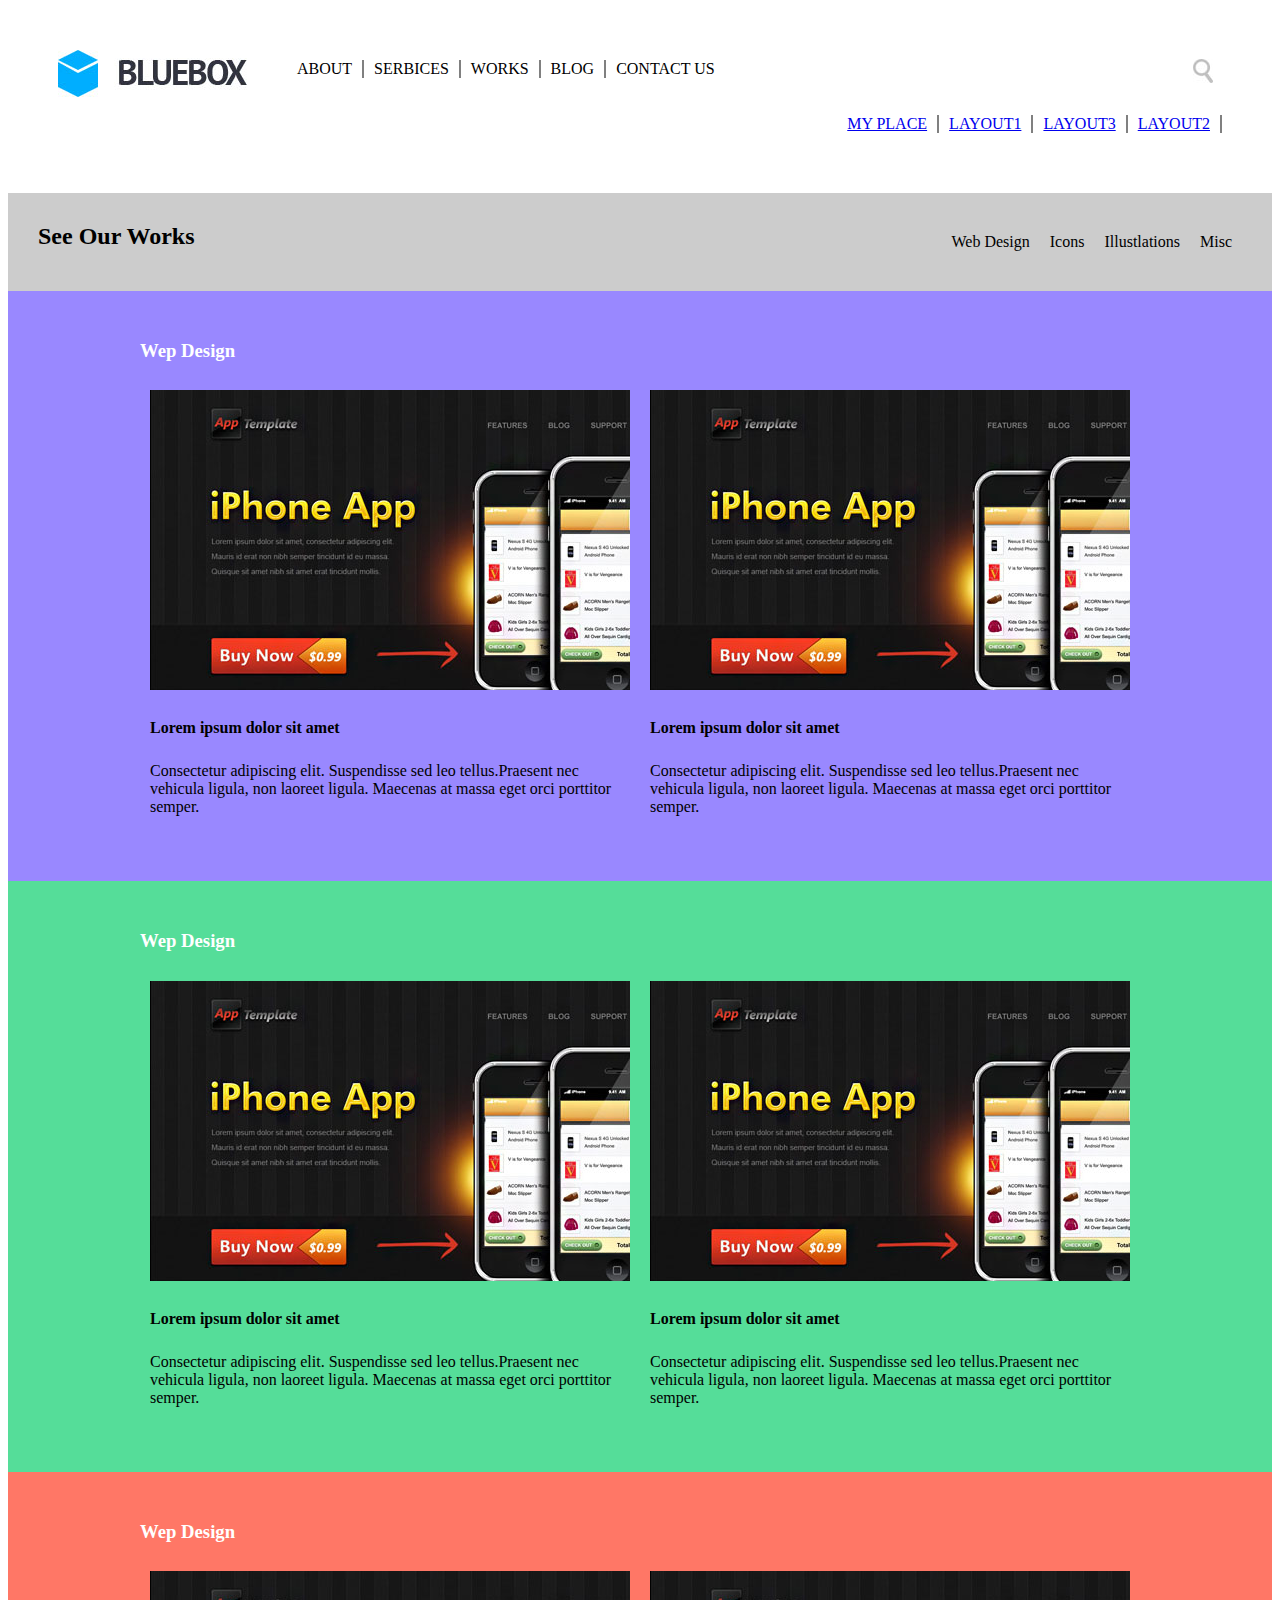
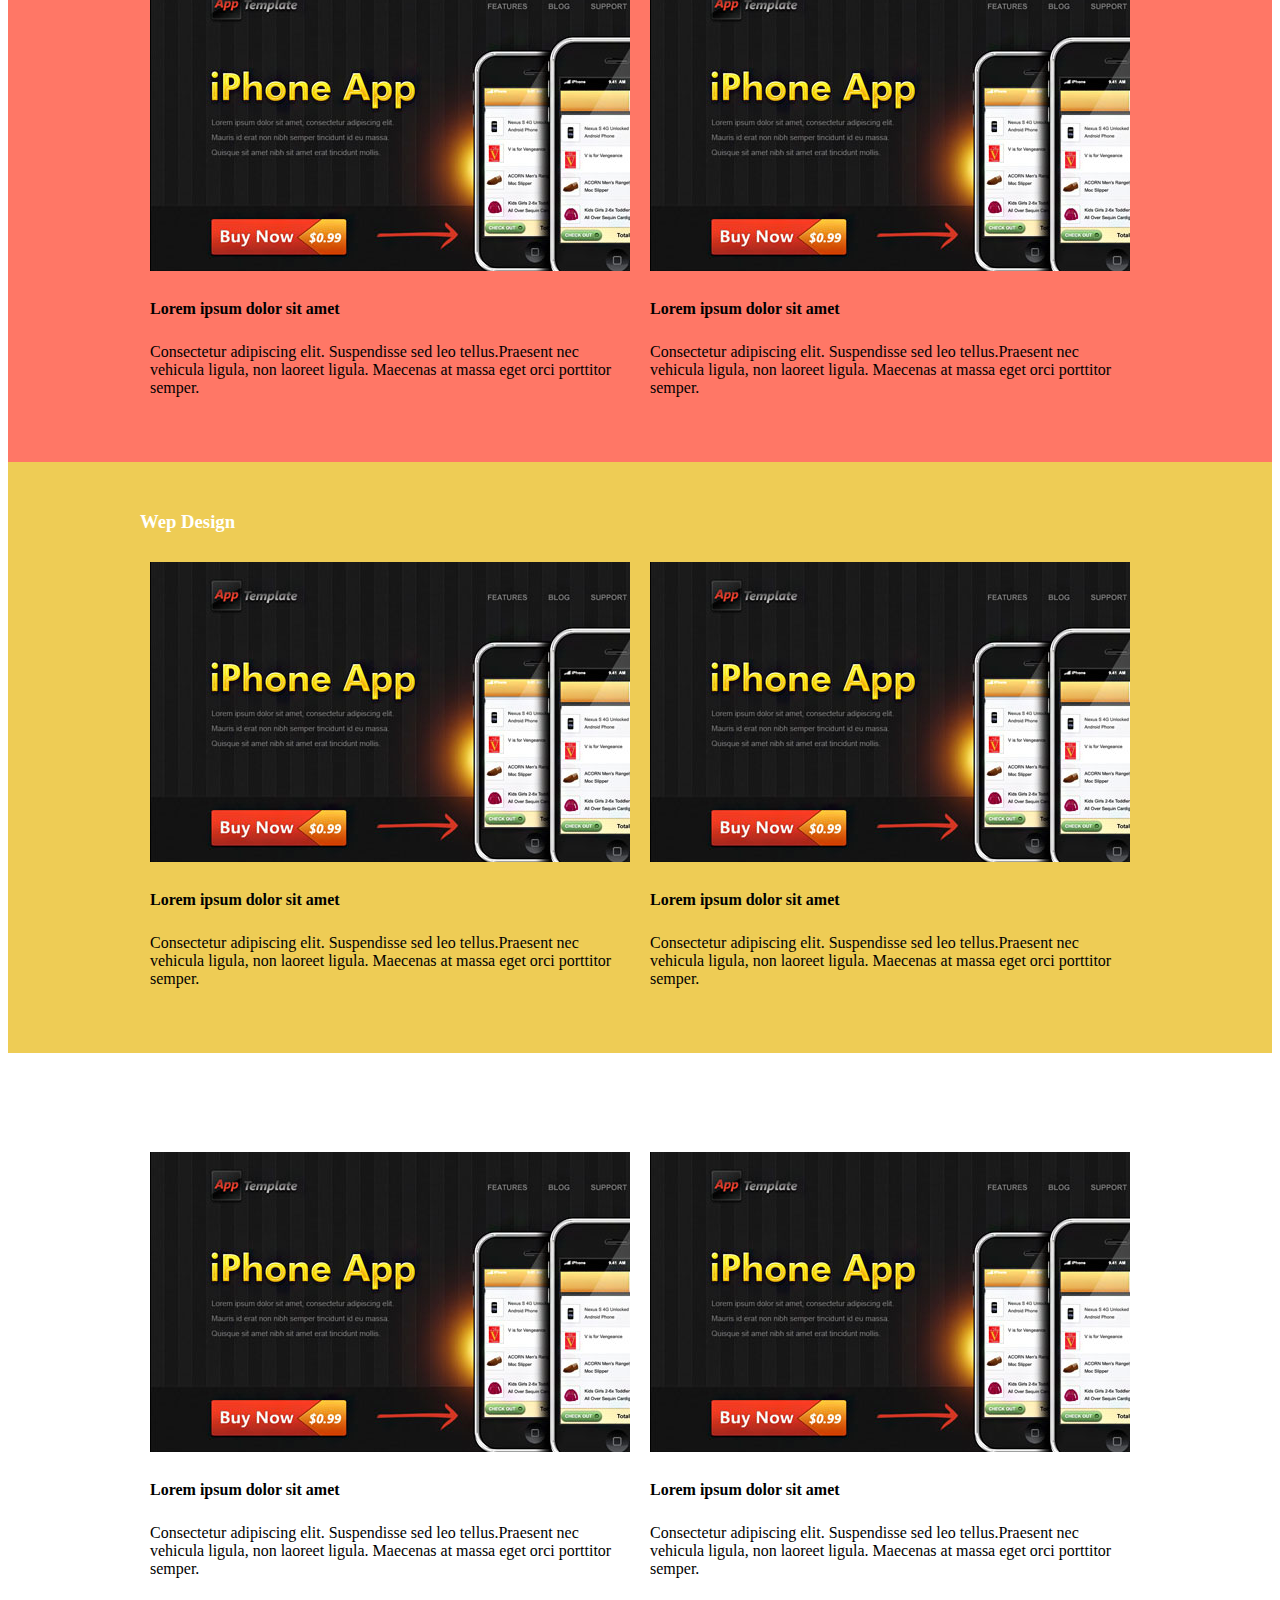
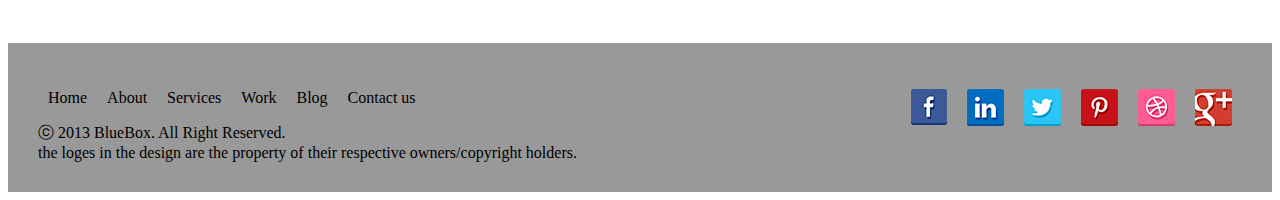
<file: layout.html>
<!DOCTYPE html>
<html>
    <head>
        <title>layout1</title>
        <meta charset="utf-8">
        <style>
            /*div,header,nav,footer,h1,h2,ul,li{
                margin:10px;  바깥여백: 10px*/
                /* border: solid 1px black; 경계선: 실선 1px두께 검은색*/  

            header{
                margin: 50px;
            }
            nav{
                padding: 30px;
            }
            header>ul>li{
                float: left; /*둥둥떠다닌다:왼쪽기준*/
                list-style : none; /*리스트모양 (동그라미)없음 */
                padding-left: 10px;
                padding-right: 10px;
                border-right: solid 2px gray;  
            }
             header>ul>li:nth-child(5){
                border: none; 
            }
            .clear { clear: both; height:0; overflow:hidden; }
            .float_left{float: left;}
            .float_right{float: right;}
            h1{
                margin: 0px;
            }
            h2{
                margin: 0px;
            }
            header>ul{
                margin-top: 10px;
                margin-bottom: 10px;
            }
            #zoom{
                margin: 9px;
            }
            nav>ul{
                margin-top:10px ;
                margin-bottom:10px ;
            }
            nav>ul>li{
                float:left;
                list-style: none;
                padding-left: 10px;
                padding-right: 10px;
                
            }
            nav{
                background-color: #ccc;  
                }
            .container:nth-child(1){background-color: #98f;}
            .container:nth-child(2){background-color: #5d9;}
            .container:nth-child(3){background-color: #f76;}
            .container:nth-child(4){background-color: #ec5;}
            .container{
                padding: 30px;
            }
            .content_part{
                float: left; /*둥둥떠다니게*/
                width: 480px;
                margin: 10px;
            }
            .container>section>h3{
                color: white;
            }
            .container>section {
                width: 1000px;
                margin-left: auto; /*바깥여백-왼쪽자동  */
                margin-right: auto;
            }
            .container dt{
                font-weight: bold;
                margin-top: 25px; 
                margin-right;: 0px;
                margin-bottom: 25px;
                margin-left: 0px;
                margin: 25px; /*네 방향 모두*/
                margin: 25px 0px; /*상하 좌우*/
                margin: 25px 0px 25px 0px; /*시계방향 상우하좐*/
            }
            .container dd{
                margin:25px 0px;
            }
            footer li{
                float:left;
                list-style: none;
                padding: 0px 10px;
            }
            footer ul{
                padding: 0px;
            }
            footer{
                background:#999;
                padding: 30px;
            }
            #wrap{
               /* width: 1100px;*/
               min-width: 1100px;
               max-width: 1920px;
               margin-left: auto;
               margin-right: auto;
            }

        </style>

    </head>
    <body>
        <div id='wrap'>
            <header>
                <h1 class="float_left">
                    <img src="images/layout1_head_logo.jpg" />
                </h1>
                <ul h1 class="float_left" id="hh">
                    <li>ABOUT</li>
                    <li>SERBICES</li>
                    <li>WORKS</li>
                    <li>BLOG</li>
                    <li>CONTACT US</li>
                    <div class= "clear"></div>
                </ul>
                <div id="zoom" class="float_right">
                    <img src="images/layout1_head_zoom.jpg" />
                </div>
                <div class="clear"></div>
                
                <ul h1 class="float_right">
                        <li>
                            <a href="myplace.html" target="_self">MY PLACE</a>
                        </li>
                        <li>
                            <a href="layout.html" target="_self">LAYOUT1</a>
                        </li>
                        <li>
                            <a href="layout2.html" target="_self">LAYOUT3</a>
                        </li>
                        <li>
                            <a href="layout3.html" target="_self">LAYOUT2</a>
                        </li>
                        
     
                        <div class= "clear"></div>
                    </ul>
                </nav>
            <div class="clear"></div>   
            </header>
                
            <nav>
                <h2 class="float_left">
                    See Our Works
                </h2>
                <ul class="float_right">
                    <li>Web Design</li>
                    <li>Icons</li>
                    <li>Illustlations</li>
                    <li>Misc</li>
                    <div class= "clear"></div>
                </ul>
                <div class="clear"></div>
            </nav>
            <div>
                <div class="container">
                        <section>
                            <h3>Wep Design</h3>
                            <div class="content_part">
                                <img src="images/layout1_img1.jpg"/> 
                                <dl>
                                    <dt>Lorem ipsum dolor sit amet</dt>
                                    <dd>
                                        Consectetur adipiscing elit.
                                        Suspendisse sed leo tellus.Praesent
                                        nec vehicula ligula, non laoreet ligula.
                                        Maecenas at massa eget orci porttitor 
                                        semper.
                                    </dd>
                                </dl>
                            </div>
                            <div class="content_part">
                                    <img src="images/layout1_img1.jpg"/> 
                                    <dl>
                                        <dt>Lorem ipsum dolor sit amet</dt>
                                        <dd>
                                            Consectetur adipiscing elit.
                                            Suspendisse sed leo tellus.Praesent
                                            nec vehicula ligula, non laoreet ligula.
                                            Maecenas at massa eget orci porttitor 
                                            semper.
                                        </dd>
                                    </dl>
                                </div>
                                <div class="clear"></div>
                        </section>
                    </div>
                <div class="container">
                    <section>   
                        <h3>Wep Design</h3>
                        <div class="content_part">
                            <img src="images/layout1_img1.jpg"/> 
                            <dl>
                                <dt>Lorem ipsum dolor sit amet</dt>
                                <dd>
                                    Consectetur adipiscing elit.
                                    Suspendisse sed leo tellus.Praesent
                                    nec vehicula ligula, non laoreet ligula.
                                    Maecenas at massa eget orci porttitor 
                                    semper.
                                </dd>
                            </dl>
                        </div>
                        <div class="content_part">
                                <img src="images/layout1_img1.jpg"/> 
                                <dl>
                                    <dt>Lorem ipsum dolor sit amet</dt>
                                    <dd>
                                        Consectetur adipiscing elit.
                                        Suspendisse sed leo tellus.Praesent
                                        nec vehicula ligula, non laoreet ligula.
                                        Maecenas at massa eget orci porttitor 
                                        semper.
                                    </dd>
                                </dl>
                            </div>
                            <div class="clear"></div>
                    </section>
                </div>
                <div class="container">
                        <section>
                            <h3>Wep Design</h3>
                            <div class="content_part">
                                <img src="images/layout1_img1.jpg"/> 
                                <dl>
                                    <dt>Lorem ipsum dolor sit amet</dt>
                                    <dd>
                                        Consectetur adipiscing elit.
                                        Suspendisse sed leo tellus.Praesent
                                        nec vehicula ligula, non laoreet ligula.
                                        Maecenas at massa eget orci porttitor 
                                        semper.
                                    </dd>
                                </dl>
                            </div>
                            <div class="content_part">
                                    <img src="images/layout1_img1.jpg"/> 
                                    <dl>
                                        <dt>Lorem ipsum dolor sit amet</dt>
                                        <dd>
                                            Consectetur adipiscing elit.
                                            Suspendisse sed leo tellus.Praesent
                                            nec vehicula ligula, non laoreet ligula.
                                            Maecenas at massa eget orci porttitor 
                                            semper.
                                        </dd>
                                    </dl>
                                </div>
                                <div class="clear"></div>
                        </section>
                    </div>
                    <div class="container">
                    <section>
                        <h3>Wep Design</h3>
                        <div class="content_part">
                            <img src="images/layout1_img1.jpg"/> 
                            <dl>
                                <dt>Lorem ipsum dolor sit amet</dt>
                                <dd>
                                    Consectetur adipiscing elit.
                                    Suspendisse sed leo tellus.Praesent
                                    nec vehicula ligula, non laoreet ligula.
                                    Maecenas at massa eget orci porttitor 
                                    semper.
                                </dd>
                            </dl>
                        </div>
                        <div class="content_part">
                                <img src="images/layout1_img1.jpg"/> 
                                <dl>
                                    <dt>Lorem ipsum dolor sit amet</dt>
                                    <dd>
                                        Consectetur adipiscing elit.
                                        Suspendisse sed leo tellus.Praesent
                                        nec vehicula ligula, non laoreet ligula.
                                        Maecenas at massa eget orci porttitor 
                                        semper.
                                    </dd>
                                </dl>
                            </div>
                            <div class="clear"></div>
                    </section>
                    </div>
                    <div class="container">
                            <section>
                                <h3>Wep Design</h3>
                                <div class="content_part">
                                    <img src="images/layout1_img1.jpg"/> 
                                    <dl>
                                        <dt>Lorem ipsum dolor sit amet</dt>
                                        <dd>
                                            Consectetur adipiscing elit.
                                            Suspendisse sed leo tellus.Praesent
                                            nec vehicula ligula, non laoreet ligula.
                                            Maecenas at massa eget orci porttitor 
                                            semper.
                                        </dd>
                                    </dl>
                                </div>
                                <div class="content_part">
                                        <img src="images/layout1_img1.jpg"/> 
                                        <dl>
                                            <dt>Lorem ipsum dolor sit amet</dt>
                                            <dd>
                                                Consectetur adipiscing elit.
                                                Suspendisse sed leo tellus.Praesent
                                                nec vehicula ligula, non laoreet ligula.
                                                Maecenas at massa eget orci porttitor 
                                                semper.
                                            </dd>
                                        </dl>
                                    </div>
                                    <div class="clear"></div>
                            </section>
                        </div>
                </div>
            </div>
            
        </div>
    </body>
    <footer>
        <div class="float_left">
            <ul>
                <li>Home</li>
                <li>About</li>
                <li>Services</li>
                <li>Work</li>
                <li>Blog</li>
                <li>Contact us</li>
                <div class= "clear"></div>
            </ul>
            <div>
                ⓒ 2013 BlueBox. All Right Reserved.
            </div>
            <dvi>
                the loges in the design are the property
                of their respective owners/copyright holders.
            </dvi>
        </div>
        <ul class="float_right">
            <li><img src="images/layout1_footer_icon1.png"/></li>
            <li><img src="images/layout1_footer_icon2.png"/></li>
            <li><img src="images/layout1_footer_icon3.png"/></li>
            <li><img src="images/layout1_footer_icon4.png"/></li>
            <li><img src="images/layout1_footer_icon5.png"/></li>
            <li><img src="images/layout1_footer_icon6.png"/></li>
            <div class= "clear"></div>
        </ul>
        <div class= "clear"></div>
    </footer>

</html>
</file>
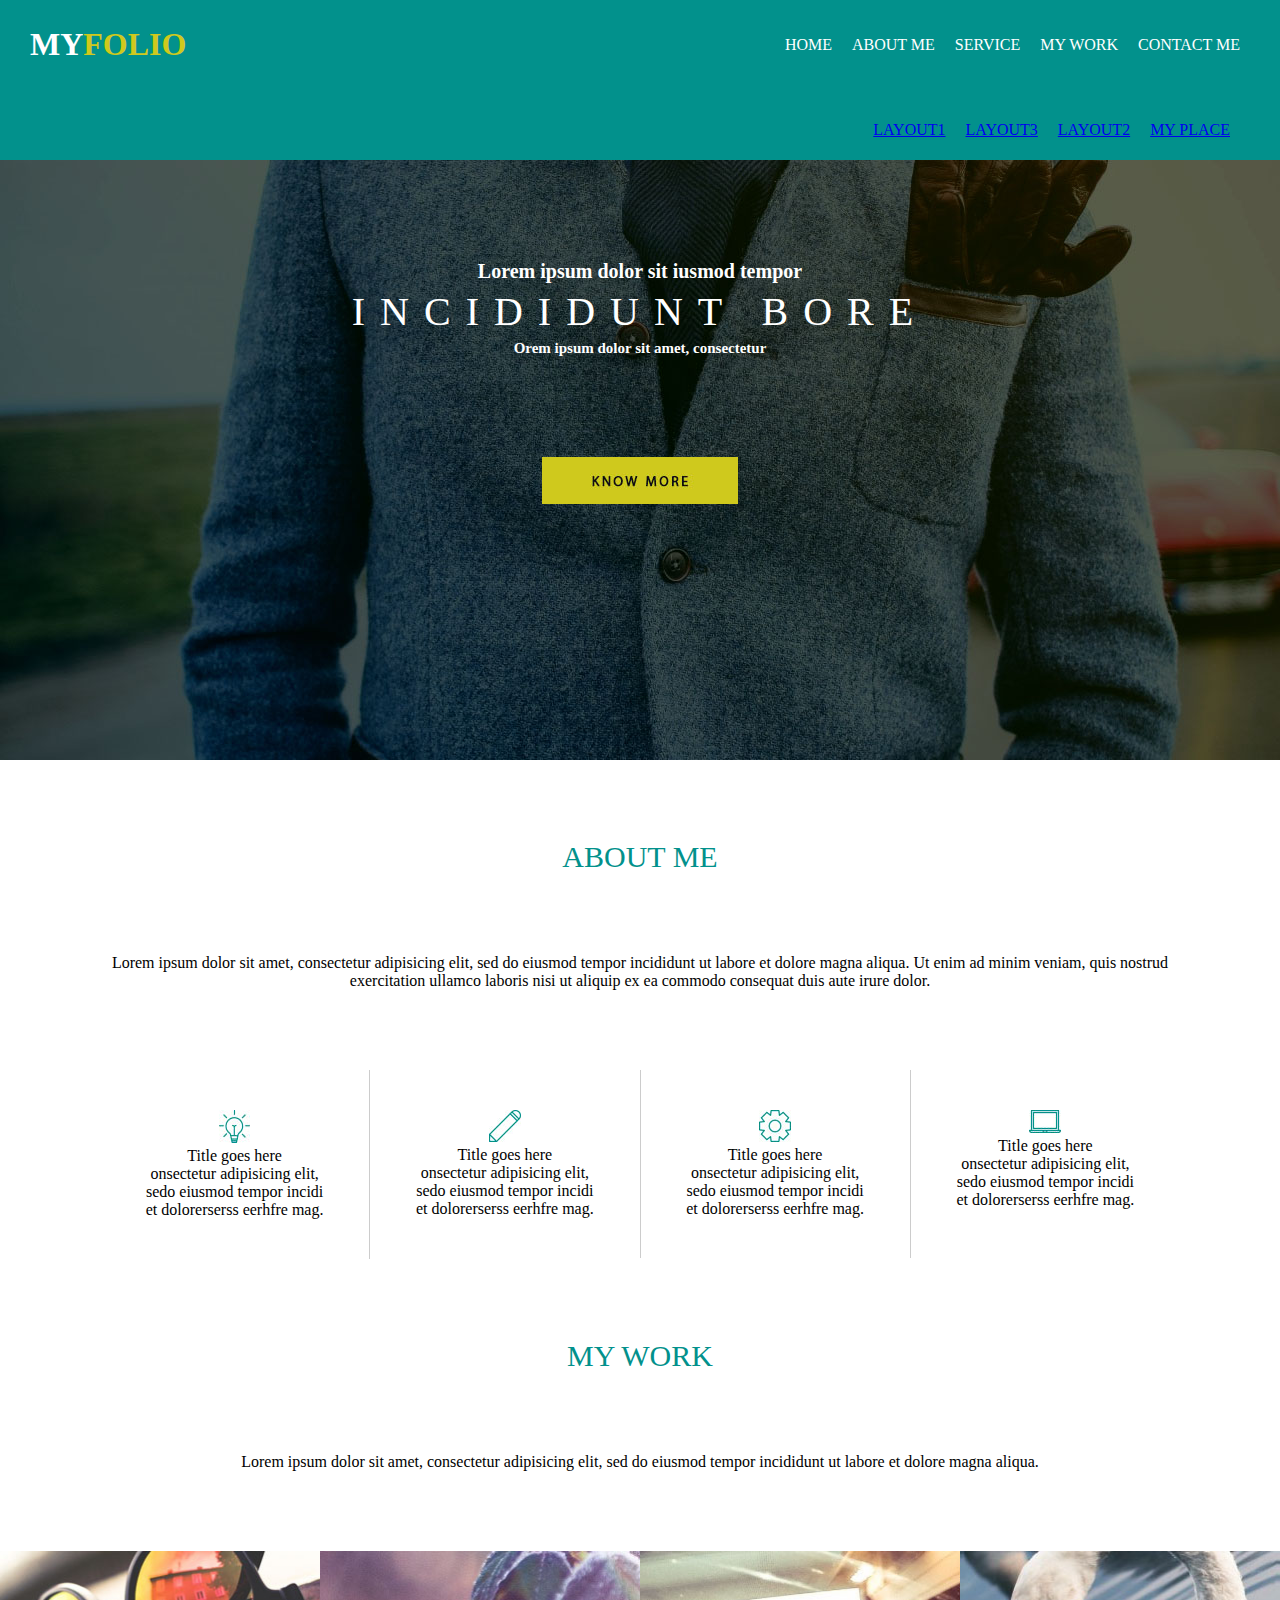
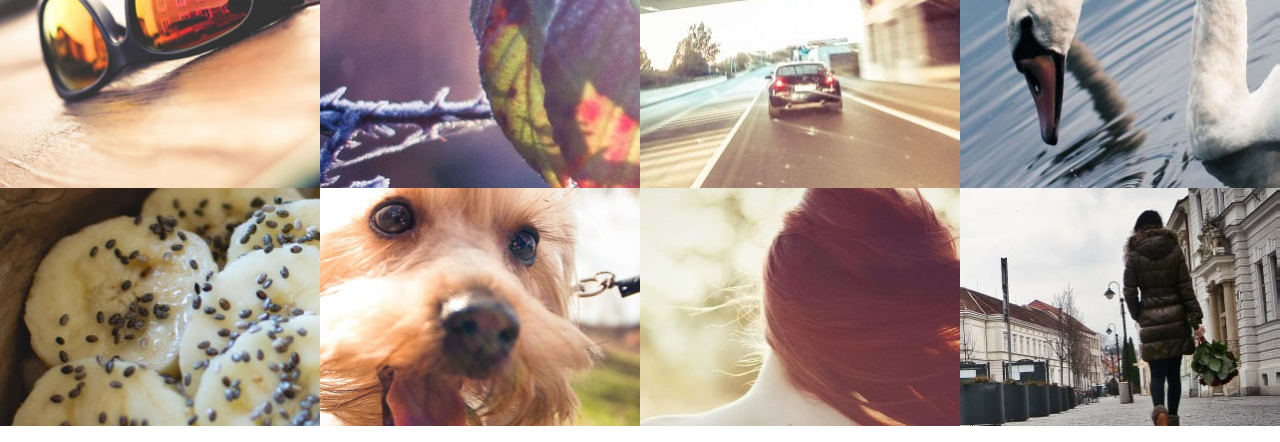
<file: layout2.html>
<!DOCTYPE html>
<html>
    <head>
        <title>layout2</title>
        <meta charset="utf-8">
        <style>
            header{
                background-color: #02918c;
                color: white;
                padding: 5px 30px;
            }
            #logo_back{
                color: #cfc91d;
            }
            header>nav>ul>li{
                float:left;
                list-style: none;
                padding: 15px 10px;
            }
            .float_left{ float:left; }
            .float_right{ float: right; }
            .clear { clear: both; height:0; overflow:hidden; }
            header{
                margin: 0px;
            }
            header li{
                float: left;
                list-style: none;
                padding: 20px 20px 0px 0px;
            }
            #main_visual{ 
                height: 400px;
                background-image: url("images/layout2_visual.jpg");
                background-size: auto 100%;
                background-size: cover;
                background-repeat: no-repeat;/*repeat, no-repeat, repeat-x, repeat-y*/
                background-color: black;
                background-position: 50% 50%;

                color:white;
                text-align: center;
                font-weight: bold;
                padding: 100px 0px;
            }
            #main_visual h2{
                font-size: 40px;
                font-weight: normal;
                letter-spacing: 15px;
                margin: 5px;
            }
            #visual_title_top{
                font-size: 20px;
            }
            #visual_title_bottom{
                font-size: 15px;

            }
            #main_visual img{
                margin: 100px 0px 0px 0px;
            }
            section {
                text-align: center;
                
            }
            section h3{
                color: #02918c;
                font-size: 30px;
                font-weight: normal;
                margin: 80px 0px;
            }
            section p{
                margin: 80px 0px;
                padding: 0px 100px;
            }
            section>#about_list>li{
                float: left;
                width: 300px;
                width: 25%;
                width: calc(25% - (1px /4 * 3) - 40px - 40px);
                list-style: none;
                border-right: solid 1px #ccc;
                padding: 40px;

            }       
            section dd{
                margin: 0px;
            }
            section #about_list{
                padding: 0px 100px; 
            }

            section>#about_list>li:nth-child(4){
                border: none;
            }
            #work_list li{
                list-style: none;
                float: left;
                width: 25%;
            }
            #work_list{
                padding: 0px;
            }
            #work_list img{
                width: 100%;
                display: block;
            }
            body{
                margin: 0px;
            }
            #wrap{
                min-width: 900px;
                max-width: 1920px;
                margin-right: auto;
                margin-left: auto;
            }
        </style>

    </head>
    <body>
        <div id="wrap">
            <header>
            <h1 class="float_left">
                <span>MY</span><span id="logo_back">FOLIO</span>
                <!-- div span 의미없이 구획나누기 좋음-->
            </h1>
            
                <nav class="float_right">  
                    <ul>
                        <li>HOME</li>
                        <li>ABOUT ME</li>
                        <li>SERVICE</li>
                        <li>MY WORK</li>
                        <li>CONTACT ME</li>
                        <div class="clear"></div>
                    </ul>
                </nav>
                <div class="clear"></div>
                <ul h1 class="float_right">
                    <li>
                        <a href="layout.html" target="_self">LAYOUT1</a>
                    </li>
                    <li>
                        <a href="layout2.html" target="_self">LAYOUT3</a>
                    </li>
                    <li>
                        <a href="layout3.html" target="_self">LAYOUT2</a>
                    </li>
                    <li>
                        <a href="myplace.html" target="_self">MY PLACE</a>
                    </li>
 
                    <div class= "clear"></div>
                </ul>
            </nav>
        <div class="clear"></div>   
            </header> 
            <div id="main_visual">
                <div id="visual_title_top">Lorem ipsum dolor sit iusmod tempor</div>
                <h2>INCIDIDUNT BORE</h2>
                <div id="visual_title_bottom">Orem ipsum dolor sit amet, consectetur</div>
                <img src="images/layout2_button.jpg"/>
            </div>
            <section>
                <h3>ABOUT ME</h3>
                <p>
                        Lorem ipsum dolor sit amet, consectetur adipisicing elit, sed do eiusmod tempor incididunt ut labore et
                        dolore magna aliqua. Ut enim ad minim veniam, quis nostrud exercitation ullamco laboris nisi ut aliquip ex ea
                        commodo consequat duis aute irure dolor.                        
                </p>
                <ul id="about_list">
                    <li>
                        <img src="images/layout2_icon1.jpg"/>
                        <dl>
                            <dt>Title goes here</dt>
                            <dd>
                                onsectetur adipisicing elit, 
                                sedo eiusmod tempor incidi 
                                et dolorerserss eerhfre mag.
                            </dd>
                        </dl>
                    </li>
                    
                    <li>
                        <img src="images/layout2_icon2.jpg"/>
                        <dl>
                            <dt>Title goes here</dt>
                            <dd>
                                onsectetur adipisicing elit, 
                                sedo eiusmod tempor incidi 
                                et dolorerserss eerhfre mag.
                            </dd>
                        </dl>
                    </li>
                    
                    <li>
                        <img src="images/layout2_icon3.jpg"/>
                        <dl>
                            <dt>Title goes here</dt>
                            <dd>
                                onsectetur adipisicing elit, 
                                sedo eiusmod tempor incidi 
                                et dolorerserss eerhfre mag.
                            </dd>
                        </dl>
                    </li>

                    <li>
                        <img src="images/layout2_icon4.jpg"/>
                        <dl>
                            <dt>Title goes here</dt>
                            <dd>
                                onsectetur adipisicing elit, 
                                sedo eiusmod tempor incidi 
                                et dolorerserss eerhfre mag.
                            </dd>
                        </dl>
                    </li>
                    <div class="clear"></div>
                </ul>
            </section>
            <section>
                <h3>MY WORK</h3>
                <p>
                        Lorem ipsum dolor sit amet, consectetur adipisicing elit, sed do eiusmod tempor
                        incididunt ut labore et dolore magna aliqua.
                </p>
                <ul id="work_list">
                    <li><img class="pic" src="images/layout2_pic1.jpg" /></li>
                    <li><img class="pic" src="images/layout2_pic2.jpg" /></li>
                    <li><img class="pic" src="images/layout2_pic3.jpg" /></li>
                    <li><img class="pic" src="images/layout2_pic4.jpg" /></li>
                    <li><img class="pic" src="images/layout2_pic5.jpg" /></li>
                    <li><img class="pic" src="images/layout2_pic6.jpg" /></li>
                    <li><img class="pic" src="images/layout2_pic7.jpg" /></li>
                    <li><img class="pic" src="images/layout2_pic8.jpg" /></li>
                    <div class="clear"></div>
                </ul>

            </section>
        </div>
    </body>
</html>
</file>
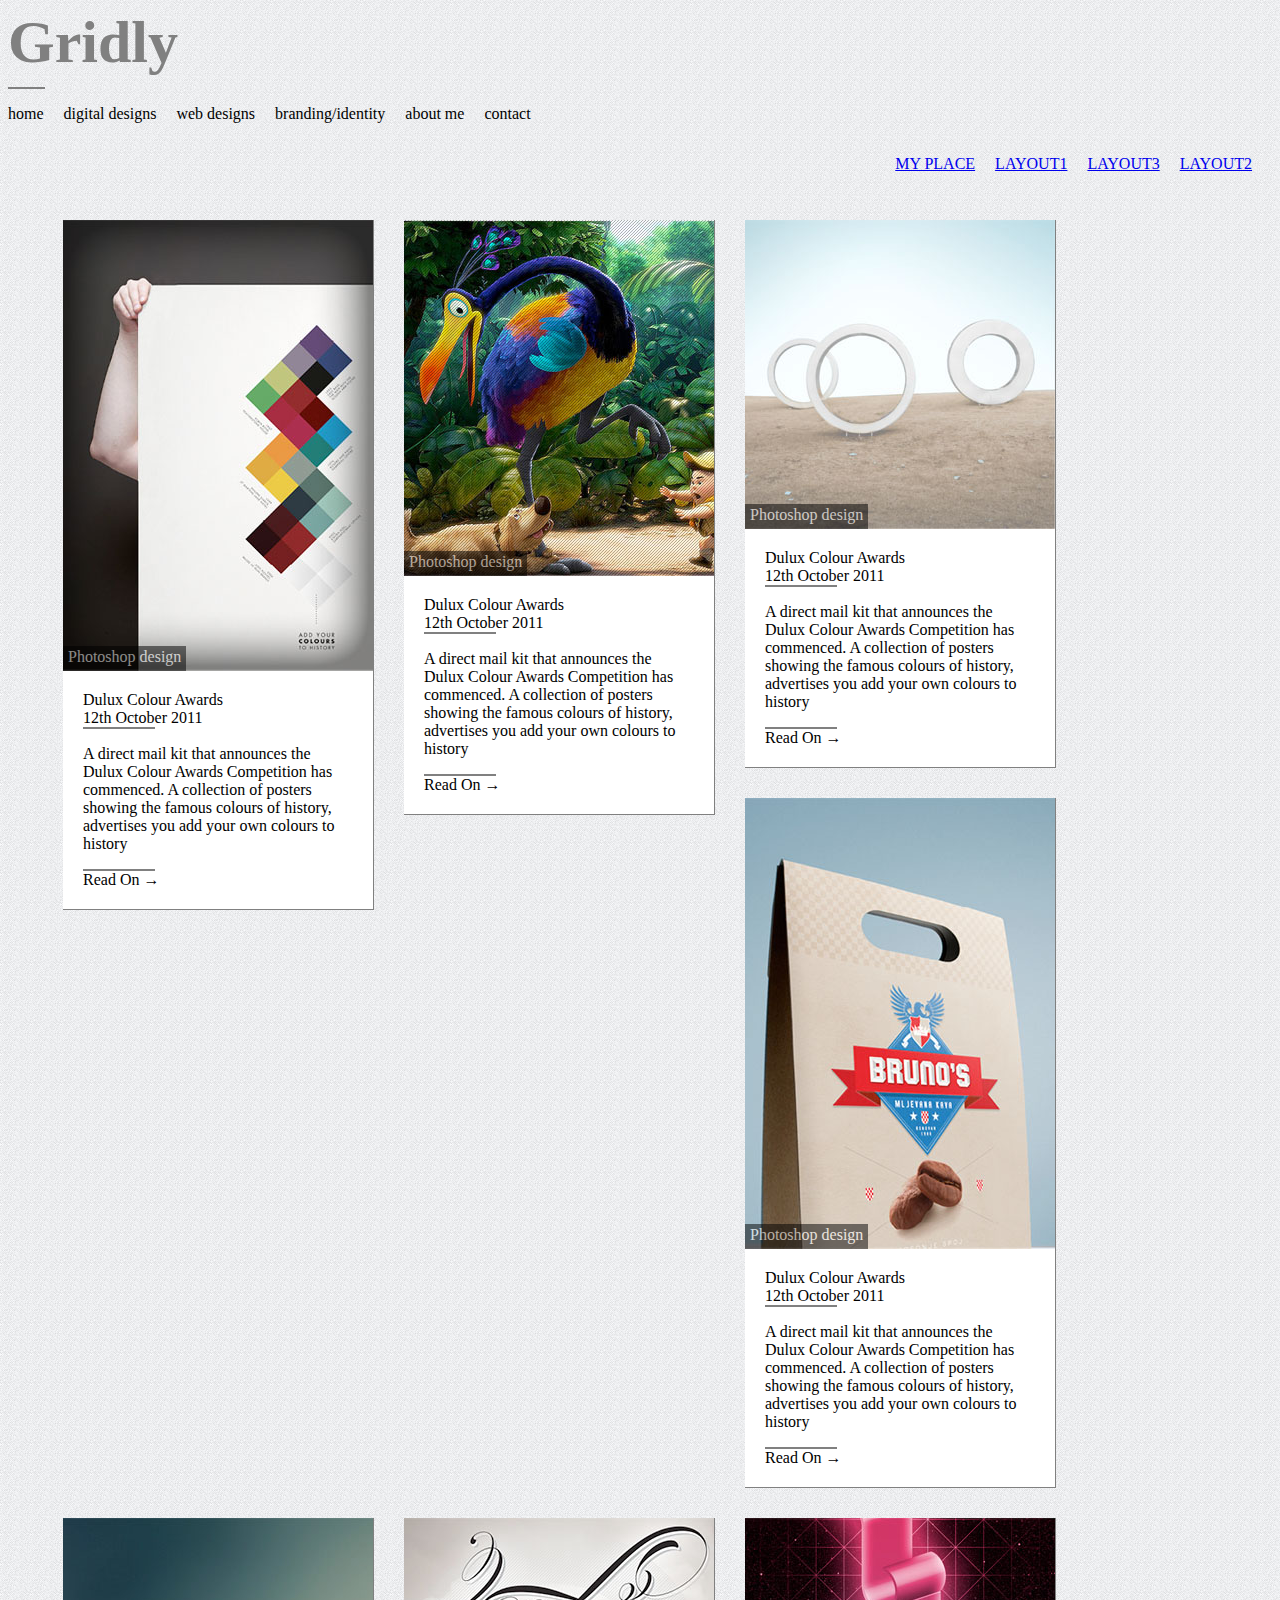
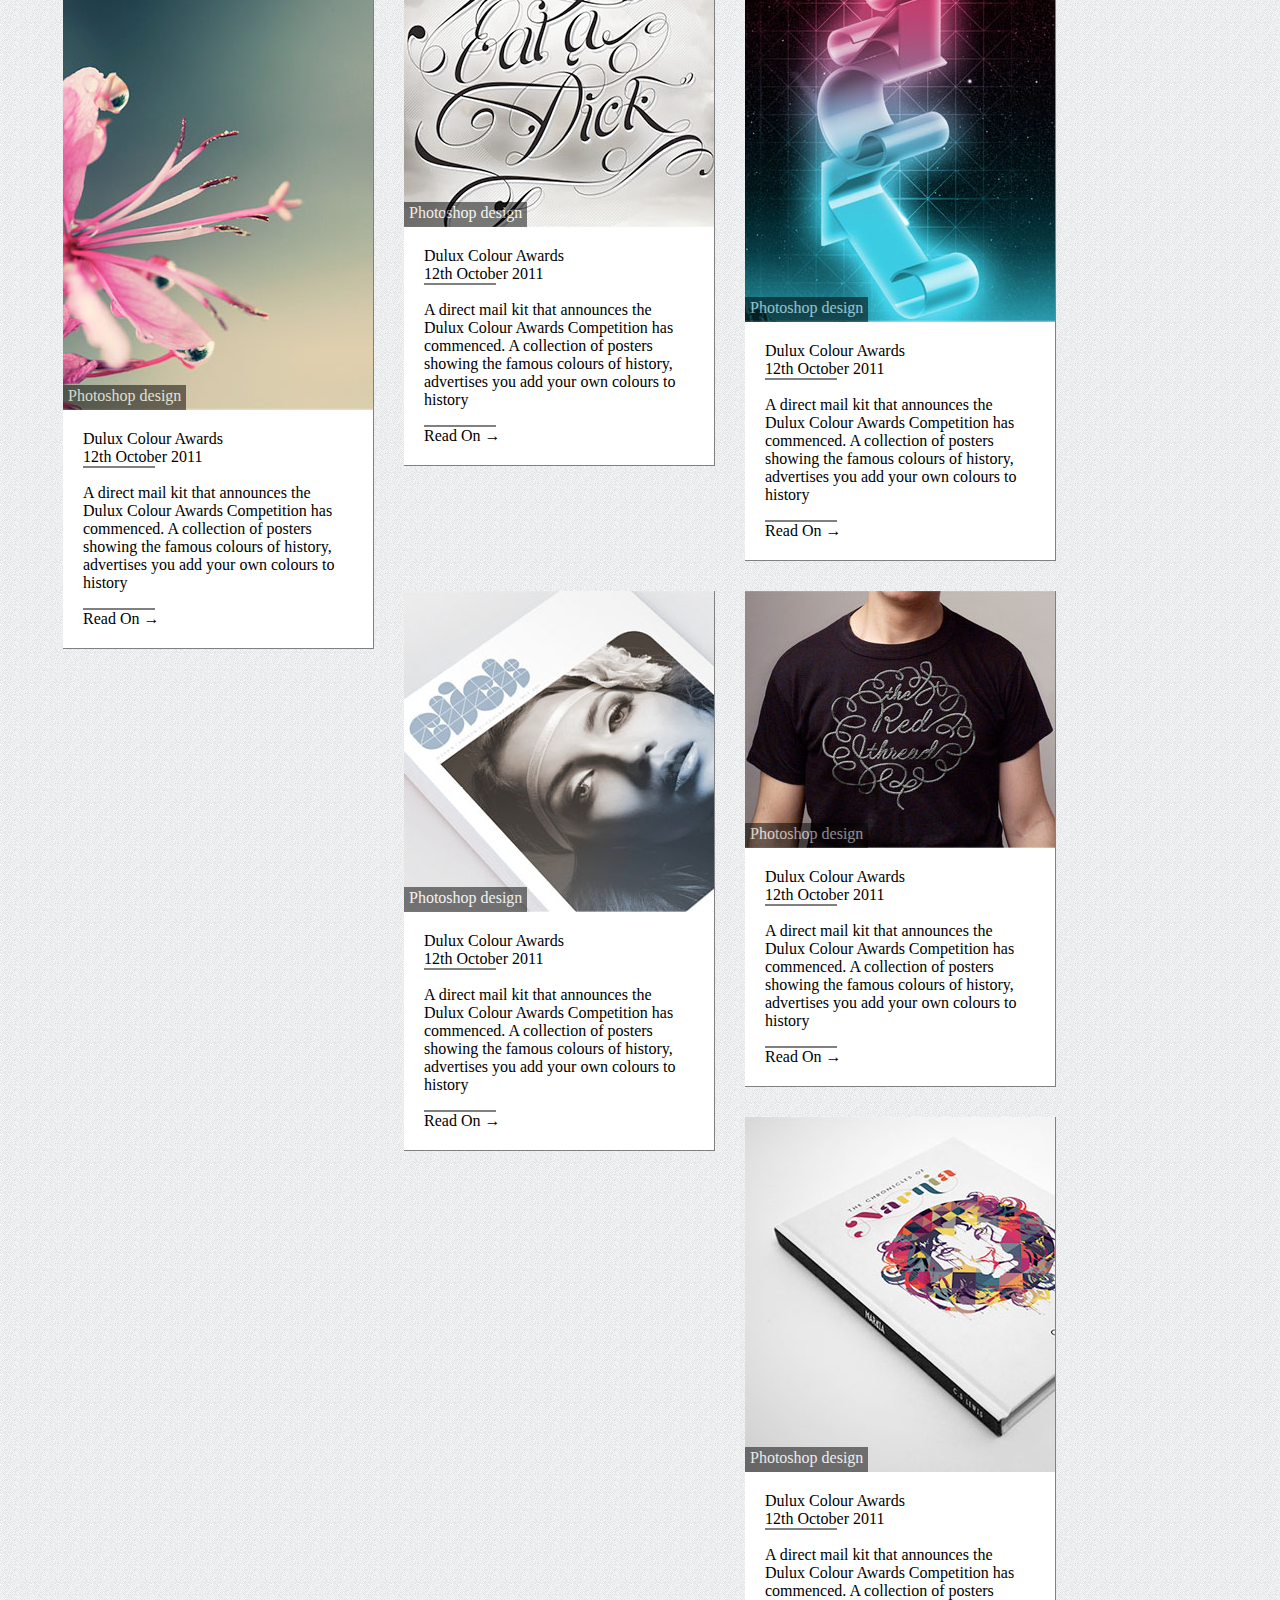
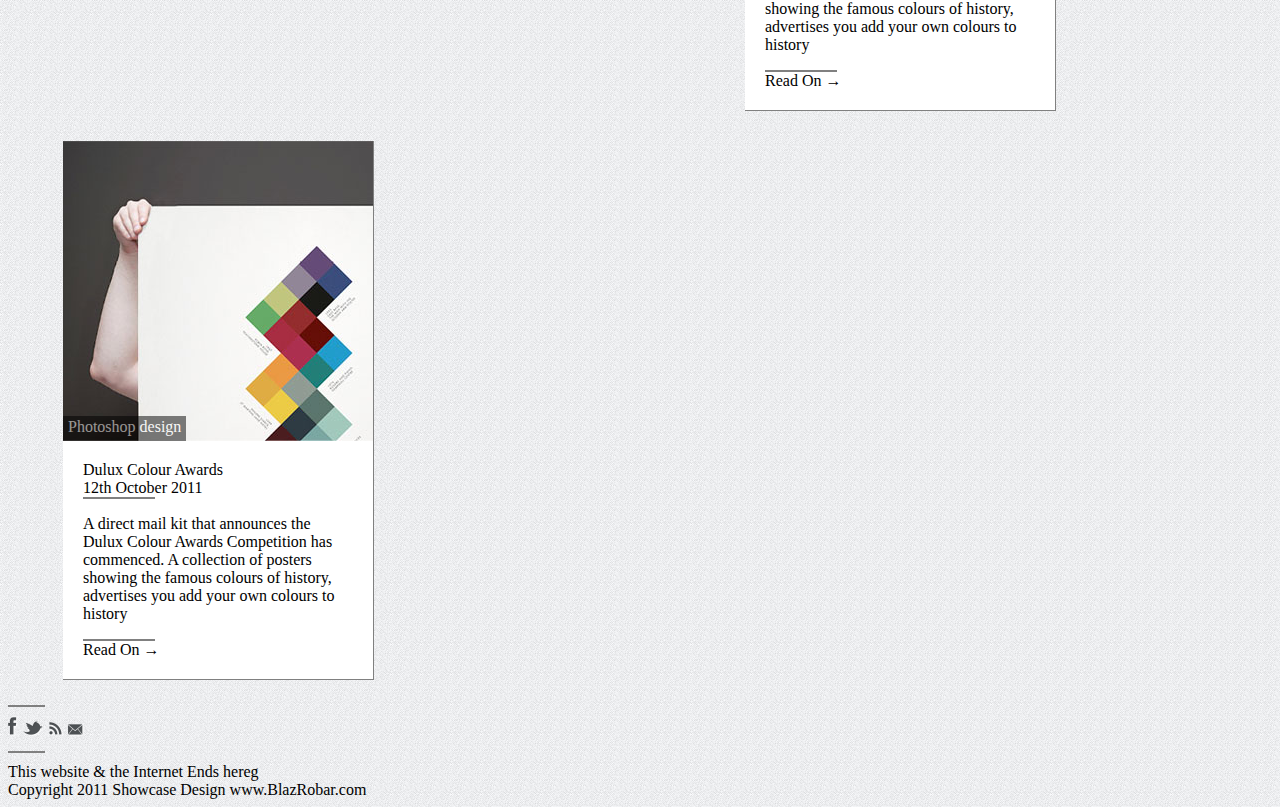
<file: layout3.html>
<!DOCTYPE html>
    <html>
        <head>
            <title>layout3</title>
            <meta charset="utf-8">
            <style>
                body{
                    background-image: url("images/Layout3_back.jpg");
                }
                header li{
                    float: left;
                    list-style: none;
                    padding: 0px 20px 0px 0px;
                    
                }
                header ul{
                    padding: 0px;
                }
                .float_left{
                    float:left; 
                }
                .float_right{ 
                    float: right; 
                }
                .clear{ 
                clear:both;
                height:0; overflow: hidden;
                }
                .short_line{
                    border: solid 1px gray;
                    width: 35px;
                    margin: 10px 0px;
                }
                .long_line{
                    border: solid 1px gray;
                    width: 70px;
                }
                h1{
                    color: gray;
                    font-size: 60px;
                    font-weight: bold;
                    margin: 0px;
                }
                .card{
                    background-color: white;
                    border-right:solid 1px gray;
                    border-bottom:solid 1px gray;
                    width: 310px;
                }
                .card dd{
                    margin: 0px;
                }
                .card dt{
                    font-weight: bold;
                }
                .category{
                    background-color: black;
                    color: white;
                    display: block;
                    display: inline-block;
                    padding: 2px 5px 5px 5px;
                    position: static; /*위치:정적인 (기본형)*/
                    position: absolute;/*절대적인*/
                    bottom: 0px;
                    left: 0px;
                    opacity: 50%;
                }
                .visual{
                    position: static;
                    position: relative;/*관계형*/
                    bottom: 0px;
                    left: 0px;
                }
                .visual img{
                    display: inline-block;/*이경우 소문자 pjgy등을 표시할 공간이 필요*/
                    display: block;
                }
                .info{
                    padding: 20px;
                }
                #content li{
                    float: left;
                    list-style: none;
                    margin: 15px;
                }
                
            </style>
        </head>
        <body>
            <div id="wrap">
                <header>
                    <h1>Gridly</h1>
                    <div class="short_line"></div>
                    <nav>
                        <ul>
                            <li>home</li>
                            <li>digital designs</li>
                            <li>web designs</li>
                            <li>branding/identity</li>
                            <li>about me</li>
                            <li>contact</li>
                            <div class="clear"></div>
                        </ul>
                    </nav>
                    <div id="short_line"></div>
                    <ul h1 class="float_right">
                            <li>
                                <a href="myplace.html" target="_self">MY PLACE</a>
                            </li>
                            <li>
                                <a href="layout.html" target="_self">LAYOUT1</a>
                            </li>
                            <li>
                                <a href="layout2.html" target="_self">LAYOUT3</a>
                            </li>
                            <li>
                                <a href="layout3.html" target="_self">LAYOUT2</a>
                            </li>
                            
         
                            <div class= "clear"></div>
                        </ul>
                    </nav>
                <div class="clear"></div>   
                </header>
                <div id="content">
                    <ul>
                        <li class="card">
                            <div class="visual">
                                <img src="images/layout3_img1.jpg"/>
                                <div class="category">
                                    Photoshop design
                                </div>
                            </div>
                            <div class="info">
                                <dl>Dulux Colour Awards</dl>
                                <dd>
                                    <div class="date">12th October 2011</div>
                                    <div class="long_line"></div>
                                        <p>
                                            A direct mail kit that announces the Dulux 
                                            Colour Awards Competition has commenced. A 
                                            collection of posters showing the famous colours 
                                            of history, advertises you add your own colours 
                                            to history
                                        </p>
                                        <div class="long_line"></div>
                                    <div>Read On →</div>
                                </dd>

                            </div>
                        </li>
                        <li class="card">
                            <div class="visual">
                                <img src="images/layout3_img2.jpg"/>
                                <div class="category">
                                    Photoshop design
                                </div>
                            </div>
                            <div class="info">
                                <dl>Dulux Colour Awards</dl>
                                <dd>
                                    <div class="date">12th October 2011</div>
                                    <div class="long_line"></div>
                                        <p>
                                            A direct mail kit that announces the Dulux 
                                            Colour Awards Competition has commenced. A 
                                            collection of posters showing the famous colours 
                                            of history, advertises you add your own colours 
                                            to history
                                        </p>
                                        <div class="long_line"></div>
                                    <div>Read On →</div>
                                </dd>

                            </div>
                        </li>
                        <li class="card">
                            <div class="visual">
                                <img src="images/layout3_img3.jpg"/>
                                <div class="category">
                                    Photoshop design
                                </div>
                            </div>
                            <div class="info">
                                <dl>Dulux Colour Awards</dl>
                                <dd>
                                    <div class="date">12th October 2011</div>
                                    <div class="long_line"></div>
                                        <p>
                                            A direct mail kit that announces the Dulux 
                                            Colour Awards Competition has commenced. A 
                                            collection of posters showing the famous colours 
                                            of history, advertises you add your own colours 
                                            to history
                                        </p>
                                        <div class="long_line"></div>
                                    <div>Read On →</div>
                                </dd>

                            </div>
                        </li>
                        <li class="card">
                            <div class="visual">
                                <img src="images/layout3_img4.jpg"/>
                                <div class="category">
                                    Photoshop design
                                </div>
                            </div>
                            <div class="info">
                                <dl>Dulux Colour Awards</dl>
                                <dd>
                                    <div class="date">12th October 2011</div>
                                    <div class="long_line"></div>
                                        <p>
                                            A direct mail kit that announces the Dulux 
                                            Colour Awards Competition has commenced. A 
                                            collection of posters showing the famous colours 
                                            of history, advertises you add your own colours 
                                            to history
                                        </p>
                                        <div class="long_line"></div>
                                    <div>Read On →</div>
                                </dd>

                            </div>
                        </li>
                        <li class="card">
                            <div class="visual">
                                <img src="images/layout3_img5.jpg"/>
                                <div class="category">
                                    Photoshop design
                                </div>
                            </div>
                            <div class="info">
                                <dl>Dulux Colour Awards</dl>
                                <dd>
                                    <div class="date">12th October 2011</div>
                                    <div class="long_line"></div>
                                        <p>
                                            A direct mail kit that announces the Dulux 
                                            Colour Awards Competition has commenced. A 
                                            collection of posters showing the famous colours 
                                            of history, advertises you add your own colours 
                                            to history
                                        </p>
                                        <div class="long_line"></div>
                                    <div>Read On →</div>
                                </dd>

                            </div>
                        </li>
                        <li class="card">
                            <div class="visual">
                                <img src="images/layout3_img6.jpg"/>
                                <div class="category">
                                    Photoshop design
                                </div>
                            </div>
                            <div class="info">
                                <dl>Dulux Colour Awards</dl>
                                <dd>
                                    <div class="date">12th October 2011</div>
                                    <div class="long_line"></div>
                                        <p>
                                            A direct mail kit that announces the Dulux 
                                            Colour Awards Competition has commenced. A 
                                            collection of posters showing the famous colours 
                                            of history, advertises you add your own colours 
                                            to history
                                        </p>
                                        <div class="long_line"></div>
                                    <div>Read On →</div>
                                </dd>

                            </div>
                        </li>
                        <li class="card">
                            <div class="visual">
                                <img src="images/layout3_img7.jpg"/>
                                <div class="category">
                                    Photoshop design
                                </div>
                            </div>
                            <div class="info">
                                <dl>Dulux Colour Awards</dl>
                                <dd>
                                    <div class="date">12th October 2011</div>
                                    <div class="long_line"></div>
                                        <p>
                                            A direct mail kit that announces the Dulux 
                                            Colour Awards Competition has commenced. A 
                                            collection of posters showing the famous colours 
                                            of history, advertises you add your own colours 
                                            to history
                                        </p>
                                        <div class="long_line"></div>
                                    <div>Read On →</div>
                                </dd>

                            </div>
                        </li>
                        <li class="card">
                            <div class="visual">
                                <img src="images/layout3_img8.jpg"/>
                                <div class="category">
                                    Photoshop design
                                </div>
                            </div>
                            <div class="info">
                                <dl>Dulux Colour Awards</dl>
                                <dd>
                                    <div class="date">12th October 2011</div>
                                    <div class="long_line"></div>
                                        <p>
                                            A direct mail kit that announces the Dulux 
                                            Colour Awards Competition has commenced. A 
                                            collection of posters showing the famous colours 
                                            of history, advertises you add your own colours 
                                            to history
                                        </p>
                                        <div class="long_line"></div>
                                    <div>Read On →</div>
                                </dd>

                            </div>
                        </li>
                        <li class="card">
                            <div class="visual">
                                <img src="images/layout3_img9.jpg"/>
                                <div class="category">
                                    Photoshop design
                                </div>
                            </div>
                            <div class="info">
                                <dl>Dulux Colour Awards</dl>
                                <dd>
                                    <div class="date">12th October 2011</div>
                                    <div class="long_line"></div>
                                        <p>
                                            A direct mail kit that announces the Dulux 
                                            Colour Awards Competition has commenced. A 
                                            collection of posters showing the famous colours 
                                            of history, advertises you add your own colours 
                                            to history
                                        </p>
                                        <div class="long_line"></div>
                                    <div>Read On →</div>
                                </dd>

                            </div>
                        </li>
                        <li class="card">
                            <div class="visual">
                                <img src="images/layout3_img10.jpg"/>
                                <div class="category">
                                    Photoshop design
                                </div>
                            </div>
                            <div class="info">
                                <dl>Dulux Colour Awards</dl>
                                <dd>
                                    <div class="date">12th October 2011</div>
                                    <div class="long_line"></div>
                                        <p>
                                            A direct mail kit that announces the Dulux 
                                            Colour Awards Competition has commenced. A 
                                            collection of posters showing the famous colours 
                                            of history, advertises you add your own colours 
                                            to history
                                        </p>
                                        <div class="long_line"></div>
                                    <div>Read On →</div>
                                </dd>

                            </div>
                        </li>
                        <li class="card">
                            <div class="visual">
                                <img src="images/layout3_img11.jpg"/>
                                <div class="category">
                                    Photoshop design
                                </div>
                            </div>
                            <div class="info">
                                <dl>Dulux Colour Awards</dl>
                                <dd>
                                    <div class="date">12th October 2011</div>
                                    <div class="long_line"></div>
                                        <p>
                                            A direct mail kit that announces the Dulux 
                                            Colour Awards Competition has commenced. A 
                                            collection of posters showing the famous colours 
                                            of history, advertises you add your own colours 
                                            to history
                                        </p>
                                        <div class="long_line"></div>
                                    <div>Read On →</div>
                                </dd>

                            </div>
                        </li>
                    </ul>
                    <div class="clear"></div>
                </div>
                <footer>
                    <div class="short_line"></div>
                    <img src="images/layout3_icon1.png">
                    <img src="images/layout3_icon2.png">
                    <img src="images/layout3_icon3.png">
                    <img src="images/layout3_icon4.png">
                    <div class="short_line"></div>
                    <div>This website & the Internet Ends hereg</div>
		            <div>Copyright 2011 Showcase Design  www.BlazRobar.com</div>

                </footer>
            
            </div>
            
        </body>


    </html>
</file>
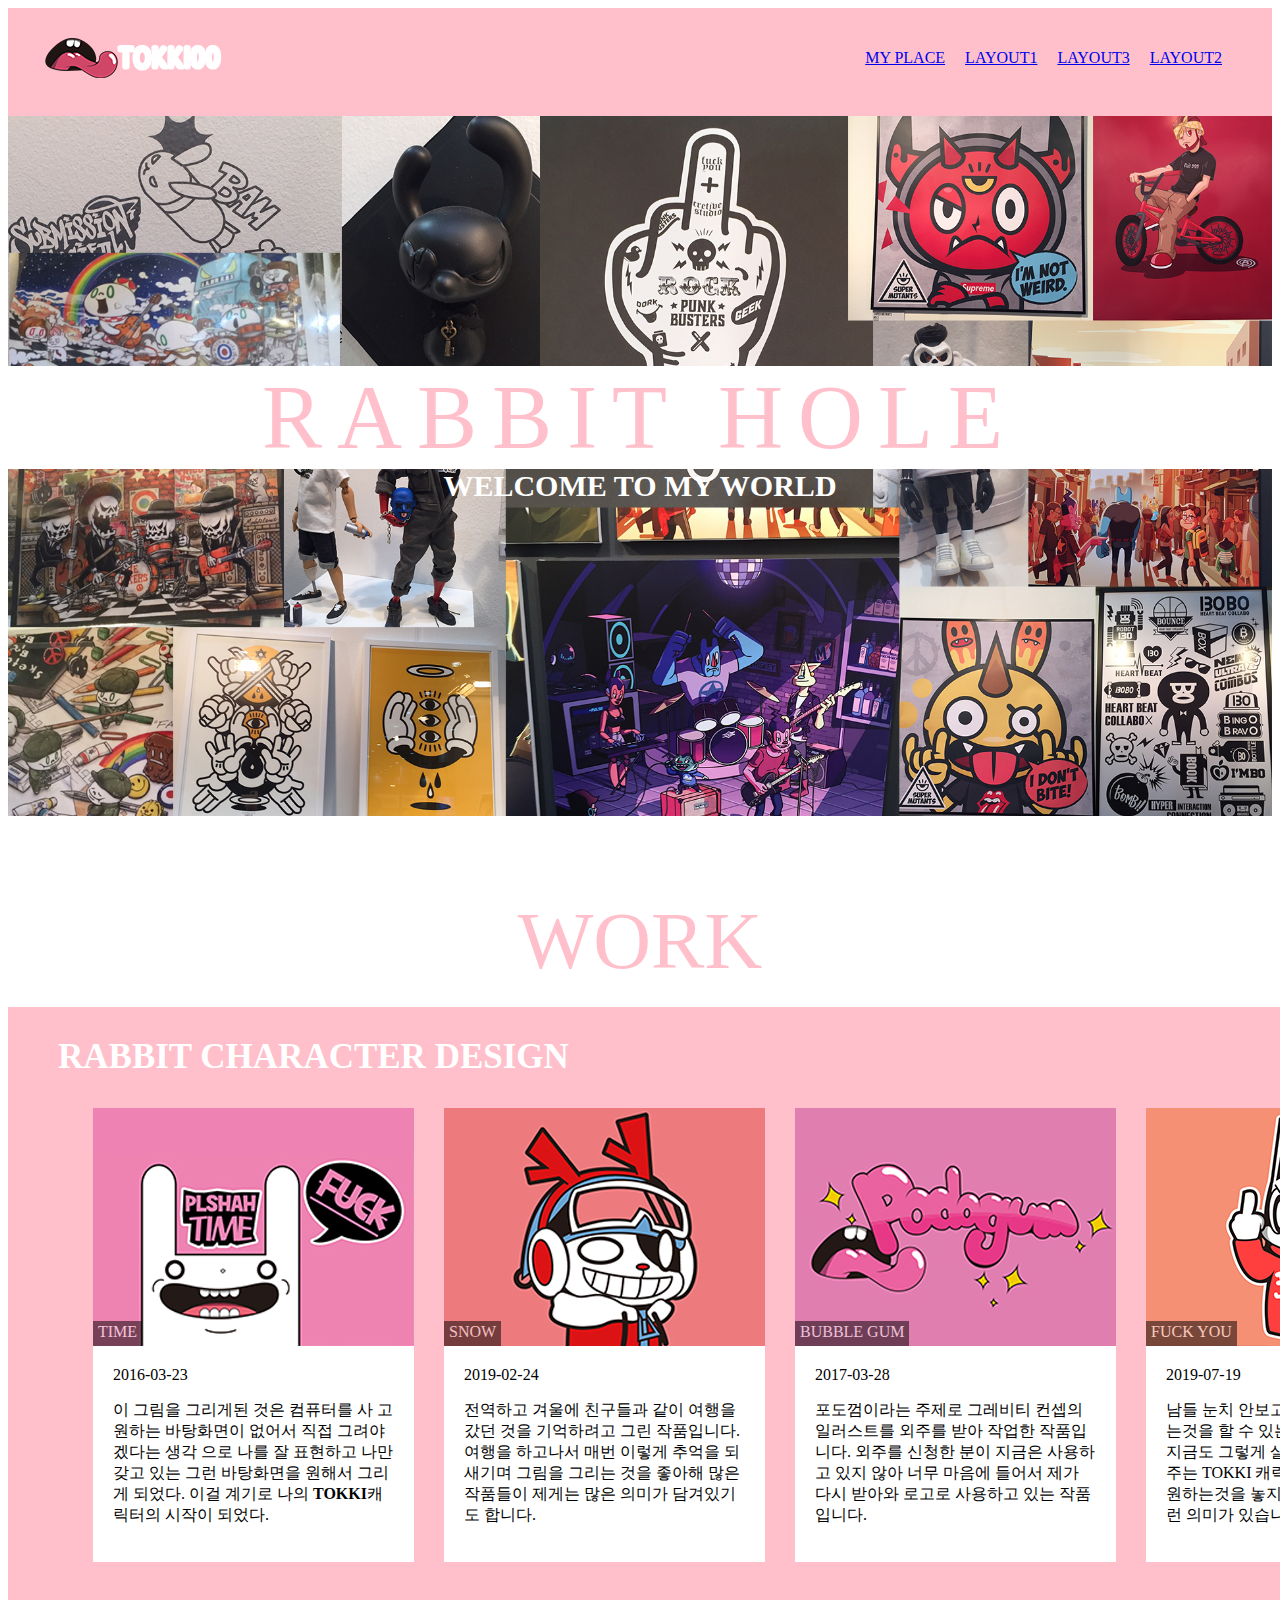
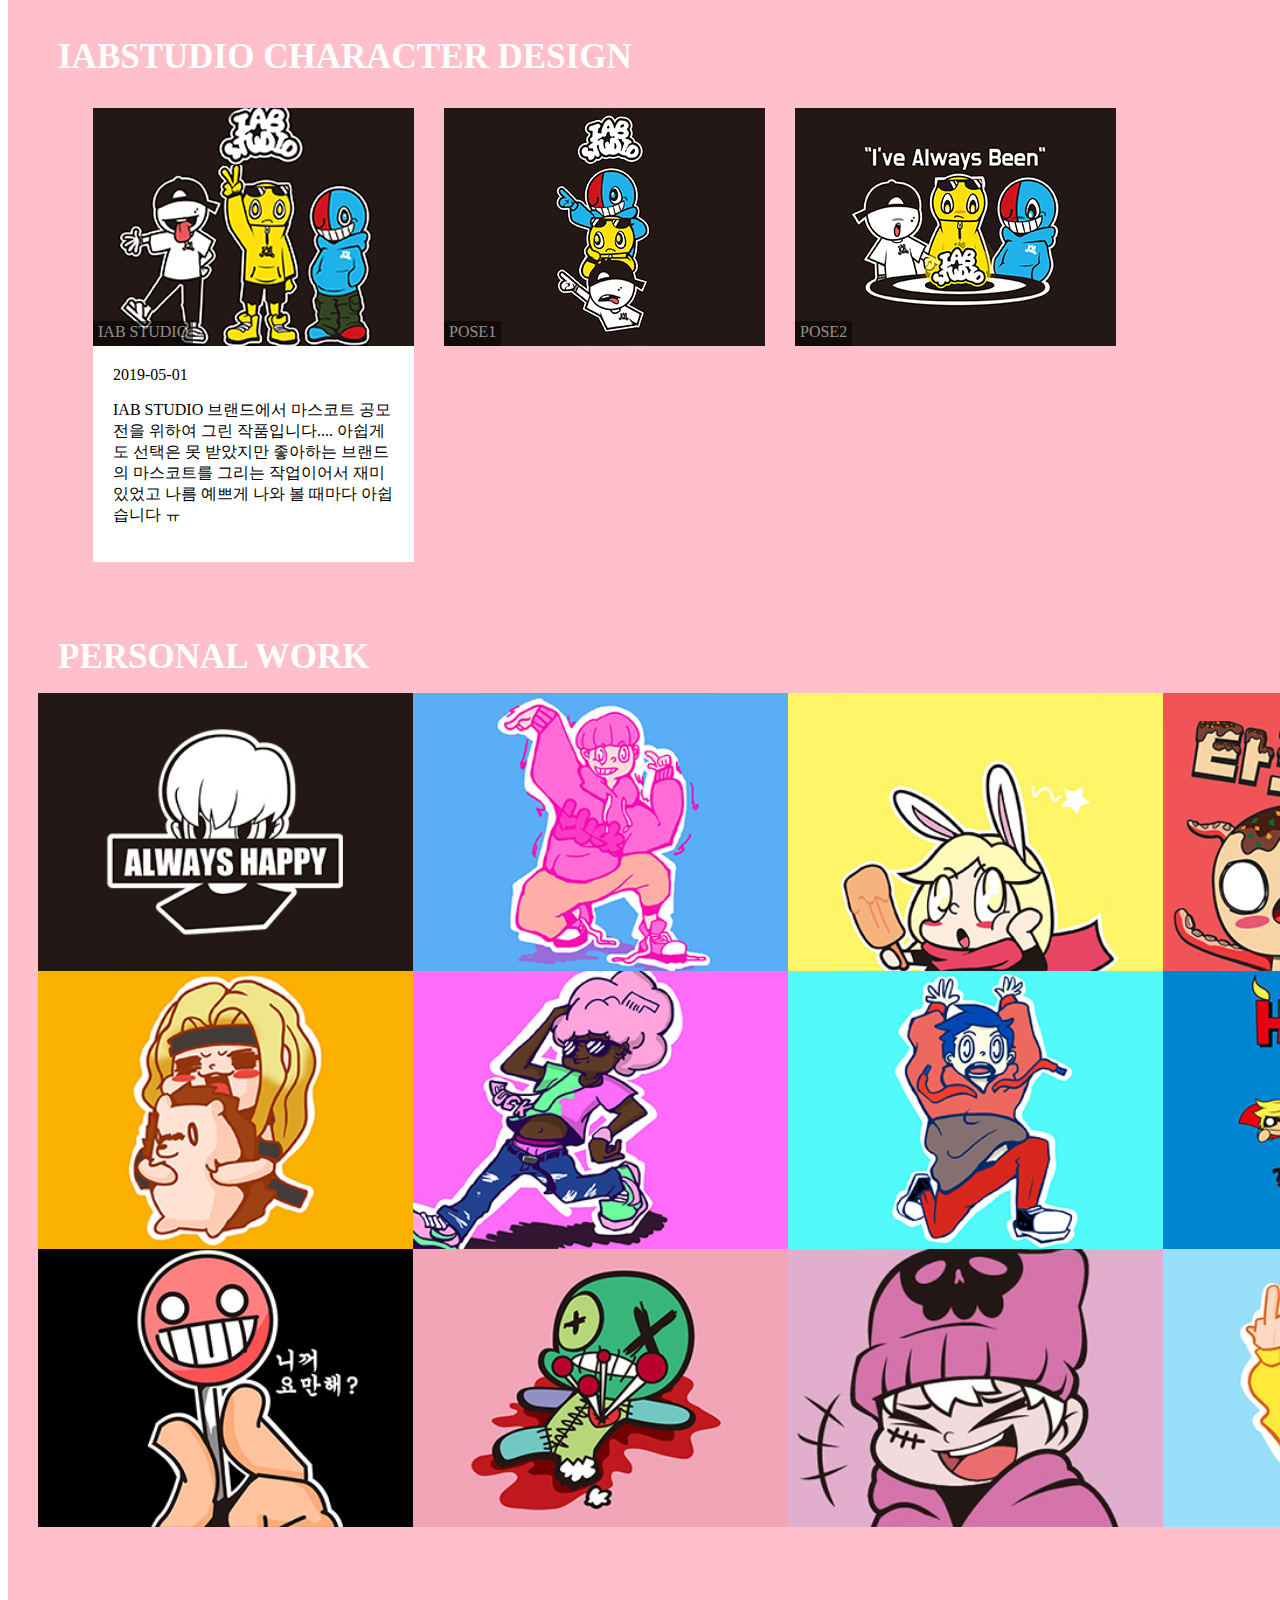
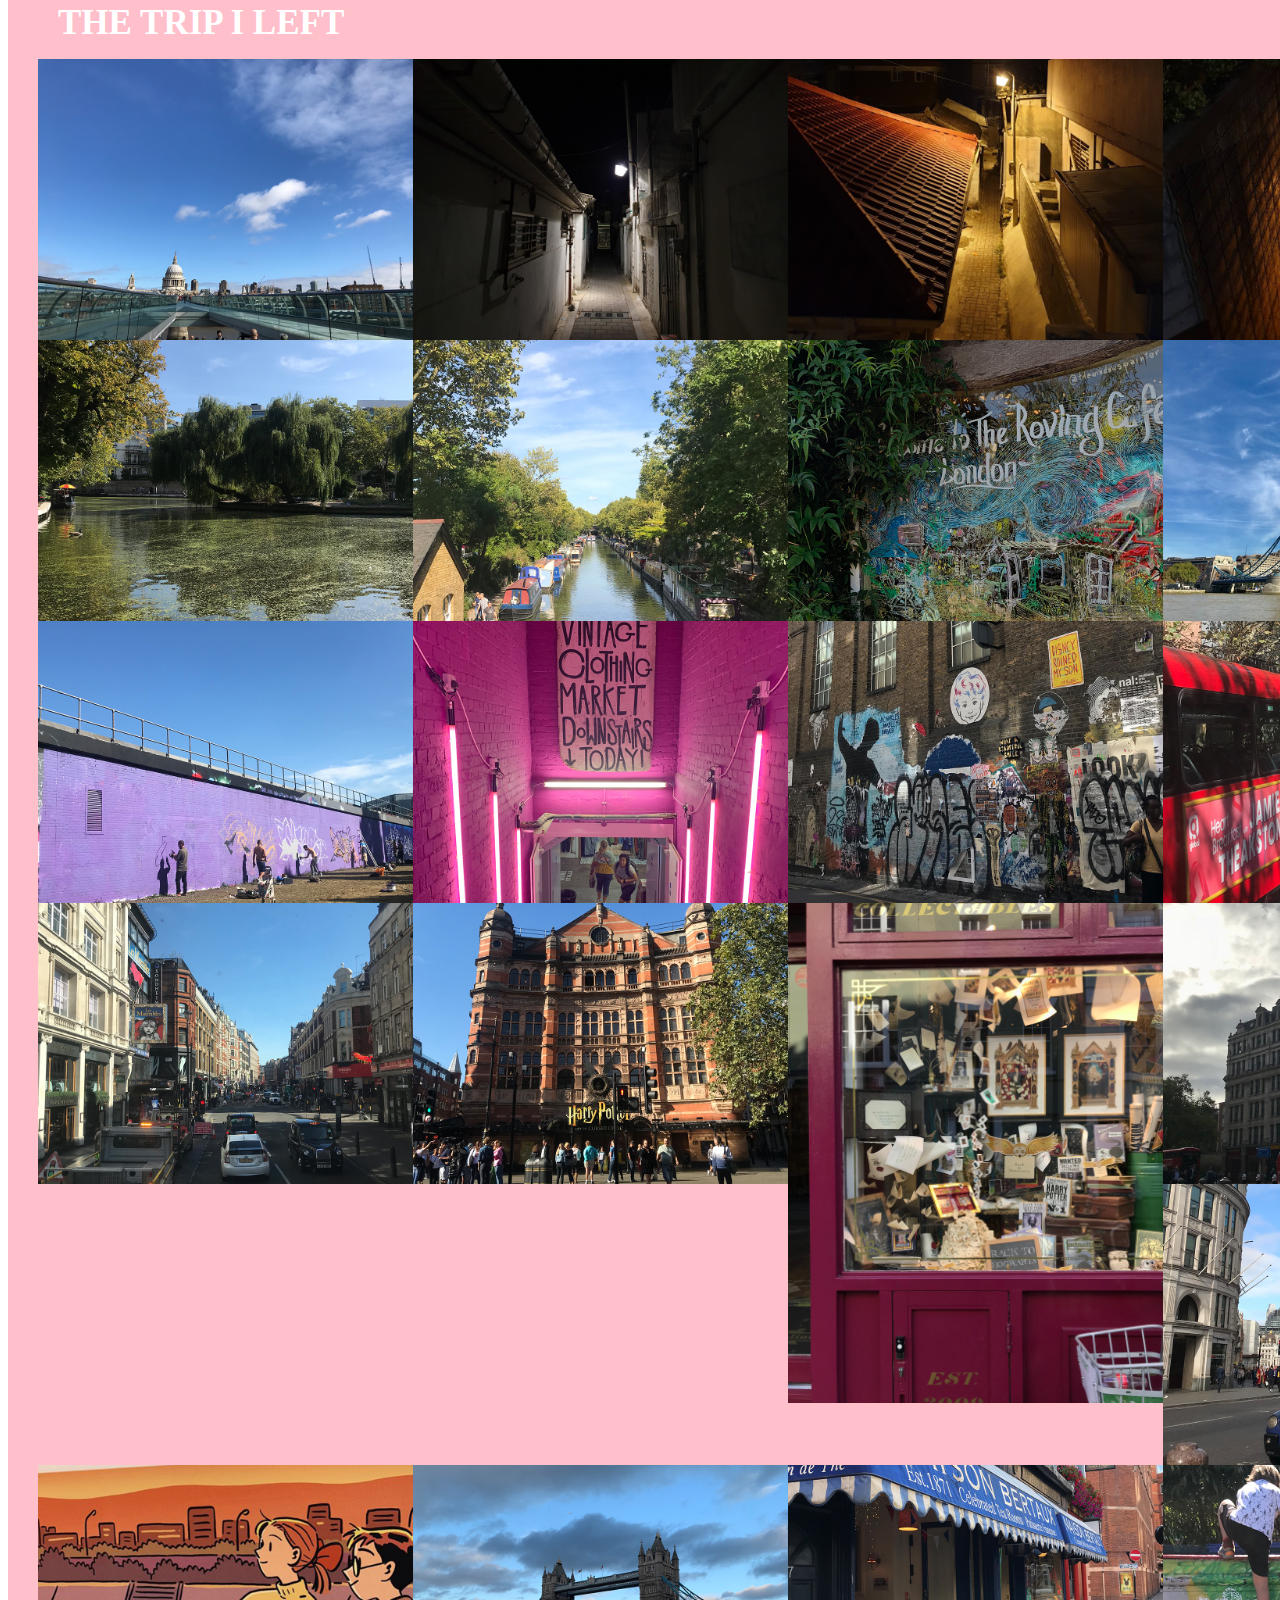
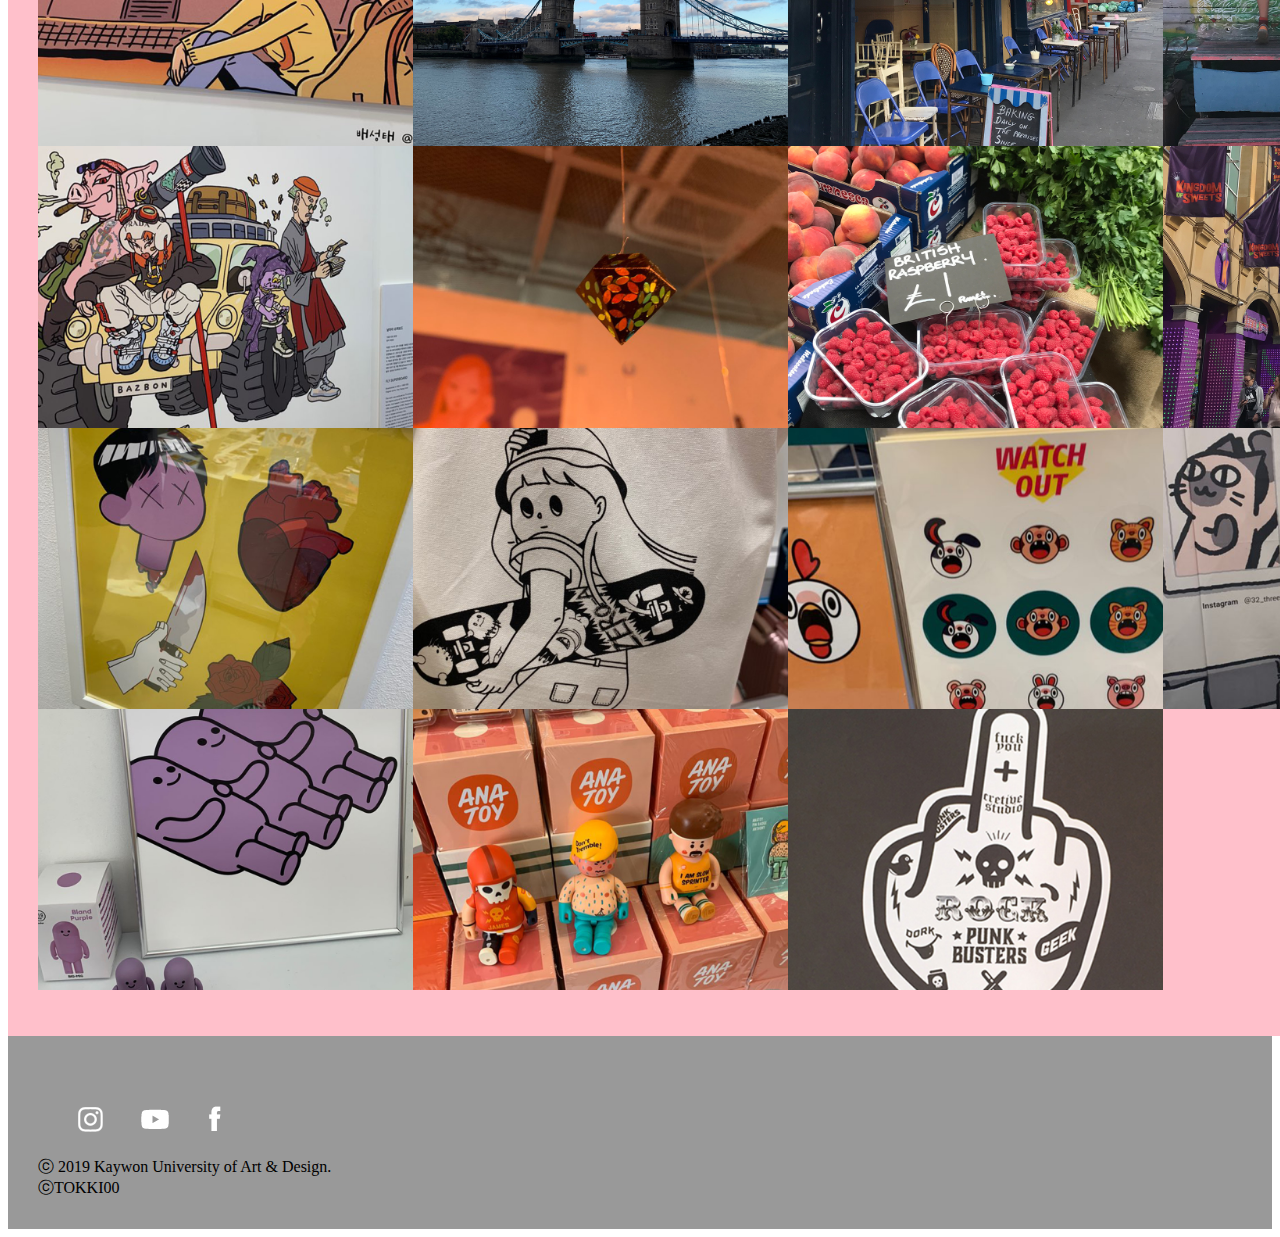
<file: myplace.html>
<!DOCTYPE html>
<html>
    <head>
        <title>MY PLACE</title>
        <meta charset="utf-8">
        <style>
            header {
                background-color: pink;
                color: white;
                padding: 5px 30px;
                margin: 0;
            }
            .float_left {
                float: left;
            }
            .float_right {
                float: right;
            }
            .clear {
                clear: both;
                height: 0;
                overflow: hidden;
            }
            header li {
                float: left;
                list-style: none;
                padding: 20px 20px 0 0;
            }
            #main_visual {
                height: 400px;
                background-image: url("images/my_main.jpg");
                background-size: auto 100%;
                background-size: cover;
                background-repeat: no-repeat;
                background-color: black;
                background-position: 50% 50%;
                color: white;
                text-align: center;
                font-weight: bold;
                padding: 150px 0;
            }
            #main_visual h1 {
                color: pink;
                font-size: 90px;
                font-weight: normal;
                font: bold;
                letter-spacing: 15px;
                margin: 100px 0 0;
                background-color: white;
            }
            #visual_title_bottom {
                font-size: 30px;
            }
            #main_visual img {
                margin: 100px 0 0;
            }
            section {
                width: 1500px;
                margin-left: auto; /*바깥여백-왼쪽자동  */
                margin-right: auto;
            }
            h2 {
                color: pink;
                font: bold;
                font-size: 80px;
                font-weight: normal;
                margin: 80px 0 20px;
                text-align: center;
            }
            h3 {
                color: white;
                font-size: 35px;
                margin: 0 0 0 20px;
            }
            .container {
                background-color: pink;
                padding: 30px;
            }
            .content_part {
                float: left; /*둥둥떠다니게*/
                width: 480px;
                margin: 10px;
            }
            .container dt {
                font-weight: bold;
                margin: 25px 0;
                margin-right;
                : 0; /*네 방향 모두*/ /*상하 좌우*/ /*시계방향 상우하좐*/
            }
            .clear {
                clear: both;
                height: 0;
                overflow: hidden;
            }
            .card {
                background-color: white;
                width: 321px;
            }
            .card dd {
                margin: 0;
            }
            .card dt {
                font-weight: bold;
            }
            #content li {
                float: left;
                list-style: none;
                margin: 15px;
            }
            .visual {
                position: static;
                position: relative; /*관계형*/
                bottom: 0;
                left: 0;
            }
            .visual img {
                display: inline-block; /*이경우 소문자 pjgy등을 표시할 공간이 필요*/
                display: block;
            }
            .info {
                padding: 20px;
            }
            .category {
                background-color: black;
                color: white;
                display: block;
                display: inline-block;
                padding: 2px 5px 5px;
                position: static; /*위치:정적인 (기본형)*/
                position: absolute; /*절대적인*/
                bottom: 0;
                left: 0;
                opacity: 50%;
            }
            #work_list li {
                list-style: none;
                float: left;
                width: 25%;
            }
            #work_list {
                padding: 0;
            }
            #work_list img {
                width: 100%;
                display: block;
            }
            footer li {
                float: left;
                list-style: none;
                padding: 20px 20px 0 0;
            }
            footer {
                background: #999;
                padding: 30px;
            }
        </style>
    </head>
    <body>
        <header>
            <h1 class="float_left">
                <img src="images/my_head_logo.png"/>
            </h1>
            <nav>
                <ul h1 class="float_right">
                    <li>
                        <a href="myplace.html" target="_self">MY PLACE</a>
                    </li>
                    <li>
                        <a href="layout.html" target="_self">LAYOUT1</a>
                    </li>
                    <li>
                        <a href="layout2.html" target="_self">LAYOUT3</a>
                    </li>
                    <li>
                        <a href="layout3.html" target="_self">LAYOUT2</a>
                    </li>
                    <div class="clear"></div>
                </ul>
            </nav>
            <div class="clear"></div>
        </header>
        <div id="main_visual">
            <h1>RABBIT HOLE</h1>
            <div id="visual_title_bottom">WELCOME TO MY WORLD</div>
        </div>
        <div>
            <h2 id="">WORK</h2>
            <section class="container">
                <h3>RABBIT CHARACTER DESIGN</h3>
                <div id="content">
                    <ul>
                        <li class="card">
                            <div class="visual">
                                <img src="images/my_img (1).jpg"/>
                                <div class="category">
                                    TIME
                                </div>
                            </div>
                            <div class="info">
                                <dd>
                                    <div class="date">2016-03-23</div>
                                    <div class="long_line"></div>
                                    <p>
                                        이 그림을 그리게된 것은 컴퓨터를 사
                                                                                               고 원하는 바탕화면이 없어서 직접 그려야 겠다는 생각 으로
                                                                                               나를 잘 표현하고 나만 갖고 있는 그런 바탕화면을 원해서
                                                                                               그리게 되었다. 이걸 계기로 나의
                                        <strong>TOKKI</strong>캐릭터의 시작이 되었다.
                                    </p>
                                    <div class="long_line"></div>
                                </dd>
                            </div>
                        </li>
                        <li class="card">
                            <div class="visual">
                                <img src="images/my_img (2).jpg"/>
                                <div class="category">
                                    SNOW
                                </div>
                            </div>
                            <div class="info">
                                <dd>
                                    <div class="date">2019-02-24</div>
                                    <div class="long_line"></div>
                                    <p>
                                        전역하고  겨울에 친구들과 같이 여행을 갔던 것을 기억하려고 그린 작품입니다.
                                                                                                    여행을 하고나서 매번 이렇게 추억을 되새기며 그림을 그리는 것을 좋아해 많은 작품들이 
                                                                                                    제게는 많은 의미가 담겨있기도 합니다.
                                    </p>
                                    <div class="long_line"></div>
                                </dd>
                            </div>
                        </li>
                        <li class="card">
                            <div class="visual">
                                <img src="images/my_img (3).jpg"/>
                                <div class="category">
                                    BUBBLE GUM
                                </div>
                            </div>
                            <div class="info">
                                <dd>
                                    <div class="date">2017-03-28</div>
                                    <div class="long_line"></div>
                                    <p>
                                        포도껌이라는 주제로 그레비티 컨셉의 일러스트를 외주를 받아 작업한 작품입니다.
                                                                                                외주를 신청한 분이 지금은 사용하고 있지 않아 너무 마음에 들어서
                                                                                                제가 다시 받아와 로고로 사용하고 있는 작품입니다.
                                    </p>
                                    <div class="long_line"></div>
                                </dd>
                            </div>
                        </li>
                        <li class="card">
                            <div class="visual">
                                <img src="images/my_img (4).jpg"/>
                                <div class="category">
                                    FUCK YOU
                                </div>
                            </div>
                            <div class="info">
                                <dd>
                                    <div class="date">2019-07-19</div>
                                    <div class="long_line"></div>
                                    <p>
                                        남들 눈치 안보고 자기가 원하고 좋아하는것을 할 수 있는 TOKKI.
                                                                                                제가 원하고 지금도 그렇게 살고있는걸 그대로 보여주는 TOKKI 캐릭터는
                                                                                                다른 사람들 에게 원하는것을 놓지고 후회하지 말라는 그런 의미가 있습니다.
                                    </p>
                                    <div class="long_line"></div>
                                </dd>
                            </div>
                        </li>
                    </ul>
                </div>
                <div class="clear"></div>
            </section>
            <section class="container">
                <h3>IABSTUDIO CHARACTER DESIGN</h3>
                <div id="content">
                    <ul>
                        <li class="card">
                            <div class="visual">
                                <img src="images/my_img (5).jpg"/>
                                <div class="category">
                                    IAB STUDIO
                                </div>
                            </div>
                            <div class="info">
                                <dd>
                                    <div class="date">2019-05-01</div>
                                    <div class="long_line"></div>
                                    <p>
                                        IAB STUDIO 브랜드에서 마스코트 공모전을 위하여 그린 작품입니다....
                                                                                            아쉽게도 선택은 못 받았지만 좋아하는 브랜드의 마스코트를 그리는 작업이어서
                                                                                            재미있었고 나름 예쁘게 나와 볼 때마다 아쉽습니다 ㅠ
                                    </p>
                                    <div class="long_line"></div>
                                </dd>
                            </div>
                        </li>
                        <li class="card">
                            <div class="visual">
                                <img src="images/my_img (6).jpg"/>
                                <div class="category">
                                    POSE1
                                </div>
                            </div>
                        </li>
                        <li class="card">
                            <div class="visual">
                                <img src="images/my_img (7).jpg"/>
                                <div class="category">
                                    POSE2
                                </div>
                            </div>
                        </li>
                    </ul>
                </div>
                <div class="clear"></div>
            </section>
            <section class="container">
                <h3>PERSONAL WORK</h3>
                <ul id="work_list">
                    <li><img class="pic" src="images/my_img (8).jpg"/></li>
                    <li><img class="pic" src="images/my_img (9).jpg"/></li>
                    <li><img class="pic" src="images/my_img (10).jpg"/></li>
                    <li><img class="pic" src="images/my_img (11).jpg"/></li>
                    <li><img class="pic" src="images/my_img (12).jpg"/></li>
                    <li><img class="pic" src="images/my_img (13).jpg"/></li>
                    <li><img class="pic" src="images/my_img (14).jpg"/></li>
                    <li><img class="pic" src="images/my_img (15).jpg"/></li>
                    <li><img class="pic" src="images/my_img (16).jpg"/></li>
                    <li><img class="pic" src="images/my_img (17).jpg"/></li>
                    <li><img class="pic" src="images/my_img (18).jpg"/></li>
                    <li><img class="pic" src="images/my_img (19).jpg"/></li>
                    <div class="clear"></div>
                </ul>
            </section>
            <section class="container">
                <h3>THE TRIP I LEFT</h3>
                <ul id="work_list">
                    <li><img class="pic" src="images/Travel (1).jpg"/></li>
                    <li><img class="pic" src="images/Travel (2).jpg"/></li>
                    <li><img class="pic" src="images/Travel (3).jpg"/></li>
                    <li><img class="pic" src="images/Travel (4).jpg"/></li>
                    <li><img class="pic" src="images/Travel (5).jpg"/></li>
                    <li><img class="pic" src="images/Travel (6).jpg"/></li>
                    <li><img class="pic" src="images/Travel (7).jpg"/></li>
                    <li><img class="pic" src="images/Travel (8).jpg"/></li>
                    <li><img class="pic" src="images/Travel (9).jpg"/></li>
                    <li><img class="pic" src="images/Travel (10).jpg"/></li>
                    <li><img class="pic" src="images/Travel (11).jpg"/></li>
                    <li><img class="pic" src="images/Travel (12).jpg"/></li>
                    <li><img class="pic" src="images/Travel (13).jpg"/></li>
                    <li><img class="pic" src="images/Travel (15).jpg"/></li>
                    <li><img class="pic" src="images/Travel (16).jpg"/></li>
                    <li><img class="pic" src="images/Travel (17).jpg"/></li>
                    <li><img class="pic" src="images/Travel (18).jpg"/></li>
                    <li><img class="pic" src="images/Travel (19).jpg"/></li>
                    <li><img class="pic" src="images/Travel (20).jpg"/></li>
                    <li><img class="pic" src="images/Travel (21).jpg"/></li>
                    <li><img class="pic" src="images/Travel (22).jpg"/></li>
                    <li><img class="pic" src="images/Travel (23).jpg"/></li>
                    <li><img class="pic" src="images/Travel (24).jpg"/></li>
                    <li><img class="pic" src="images/Travel (25).jpg"/></li>
                    <li><img class="pic" src="images/Travel (26).jpg"/></li>
                    <li><img class="pic" src="images/Travel (27).jpg"/></li>
                    <li><img class="pic" src="images/Travel (28).jpg"/></li>
                    <li><img class="pic" src="images/Travel (29).jpg"/></li>
                    <li><img class="pic" src="images/Travel (30).jpg"/></li>
                    <li><img class="pic" src="images/Travel (31).jpg"/></li>
                    <li><img class="pic" src="images/Travel (32).jpg"/></li>
                    <li><img class="pic" src="images/Travel (33).jpg"/></li>
                    <div class="clear"></div>
                </ul>
            </section>
        </div>
    </body>
    <footer>
        <div class="float_left">
            <ul class="float_left">
                <li>
                    <a href="https://www.instagram.com/tokki_0_0/" target="_blank"><img src="images/sns_01.png"/></a>
                </li>
                <li>
                    <a href="https://www.youtube.com/channel/UCTPkewFBPrT_wRrMLrkzn8w" target="_blank"><img src="images/sns_02.png"/></a>
                </li>
                <li>
                    <a href="https://www.facebook.com/profile.php?id=100004937922133" target="_blank"><img src="images/sns_03.png"/></a>
                </li>
                <div class="clear"></div>
            </ul>
            <div class="clear"></div>
            <div>
                ⓒ 2019  Kaywon University of Art & Design.
            </div>
            <div>
                ⓒTOKKI00
            </div>
        </div>
        <div class="clear"></div>
    </footer>
</html>
</file>
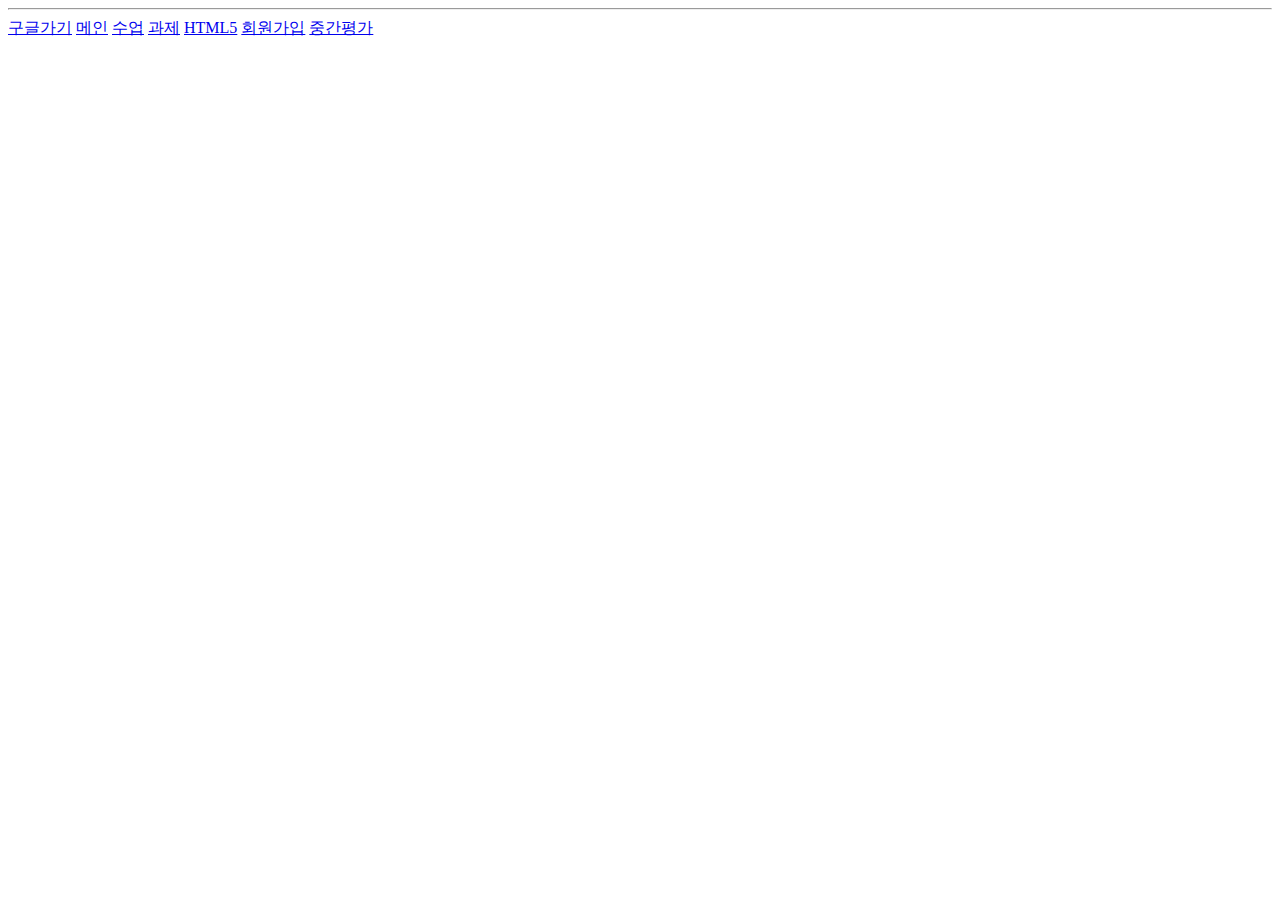
<file: 수업index.html>
<!DOCTYPE HTML>
<html>
    <head>
        <title>콘텐츠 프로그래밍 사이트</title>
        <!-- euc-kr, utf-8 한글 인코딩 -->
        <meta charset="utf-8" /> 
    </head>
    <body>


    </body>
       
</html>





<hr/>
<a href="https://www.google.com" target="_blank">구글가기</a>
<a href="수업index.html" target="_self">메인</a>
<a href="training.html" target="_self">수업</a>
<a href="html_part1.html" target="_self">과제</a>
<a href="html_html5" target="_self">HTML5</a>
<a href="html_form" target="_self">회원가입</a>
<a href="1.html" target="_self">중간평가</a>
<br />
</file>
<file: default.css>
#external_target{
    color: red;
}
/* ID가 external_target이면 {글씨색을 : 빨강으로}
</file>
